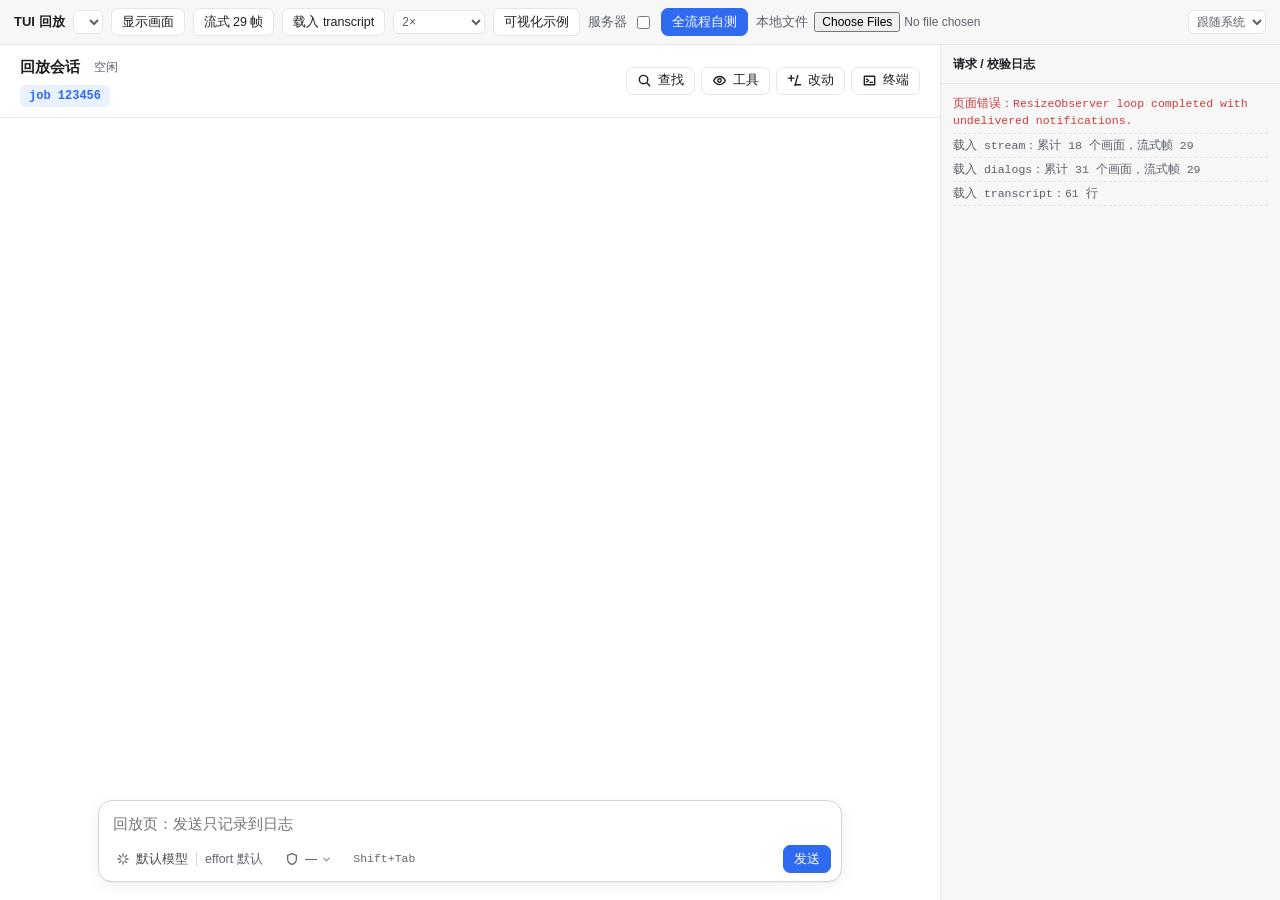
<file: static/dev/fixture.html>
<!doctype html>
<html lang="zh-CN">
<head>
  <meta charset="utf-8">
  <meta name="viewport" content="width=device-width, initial-scale=1">
  <meta name="color-scheme" content="light dark">
  <meta http-equiv="Content-Security-Policy" content="default-src 'self'; img-src 'self' data: blob:; style-src 'self'; script-src 'self'; connect-src 'self'; frame-src 'self' http://127.0.0.1:* http://localhost:*; object-src 'none'; base-uri 'none'">
  <title>TUI 回放自测 · CC Remote Chat</title>
  <link rel="icon" href="data:,">
  <script src="/static/theme.js"></script>
  <link rel="stylesheet" href="/static/style.css">
  <link rel="stylesheet" href="/static/dev/fixture.css">
</head>
<body>
  <div class="fx">
    <div class="fx-bar">
      <strong>TUI 回放</strong>
      <select id="fx-scene" class="mini-select" title="单个屏幕画面"></select>
      <button id="fx-show" class="btn small" type="button">显示画面</button>
      <button id="fx-stream" class="btn small" type="button">流式 29 帧</button>
      <button id="fx-transcript" class="btn small" type="button">载入 transcript</button>
      <select id="fx-speed" class="mini-select" title="流式回放速度">
        <option value="1">1×（实时）</option><option value="2" selected>2×</option><option value="4">4×</option>
      </select>
      <button id="fx-viz" class="btn small" type="button" title="可视化示例：引用图片、灯箱、文件 chip、本轮改动、网页预览（桩数据）">可视化示例</button>
      <label class="check" title="按服务器会话显示（只有改动卡片与 diff；文件 chip 点了预览服务器文件）">服务器 <input id="fx-viz-remote" name="fx-viz-remote" type="checkbox"></label>
      <button id="fx-auto" class="btn small primary" type="button">全流程自测</button>
      <label class="check" title="/fixtures 不可用时：选择本地 fixtures 目录里的文件（可多选）">本地文件 <input id="fx-file" name="fx-file" type="file" multiple accept=".ndjson,.jsonl"></label>
      <span class="spacer"></span>
      <span id="fx-result" class="muted"></span>
      <select id="fx-theme" class="mini-select" title="主题">
        <option value="">跟随系统</option><option value="light">浅色</option><option value="dark">深色</option>
      </select>
    </div>
    <div class="fx-main">
      <div class="main">
        <header id="fx-header" class="chat-header"></header>
        <div id="fx-host" class="chat-host"></div>
        <section id="fx-term" class="term-panel" hidden aria-label="终端面板"></section>
        <footer class="composer">
          <div class="composer-inner">
            <div id="fx-banner" class="composer-banner" hidden></div>
            <div class="composer-box">
              <textarea id="fx-input" name="message" aria-label="消息" rows="1" placeholder="回放页：发送只记录到日志"></textarea>
              <div class="composer-bar">
                <div id="fx-ctl" class="composer-ctl"></div>
                <span class="spacer"></span>
                <span id="fx-stats" class="composer-stats"></span>
                <button id="fx-stop" class="btn danger-ghost small stop-btn" type="button" hidden><span class="stop-text">中断（Esc）</span></button>
                <button id="fx-send" class="btn small primary" type="button">发送</button>
              </div>
            </div>
          </div>
        </footer>
      </div>
      <aside class="fx-log">
        <div class="fx-log-head">请求 / 校验日志 <span id="fx-progress" class="muted"></span></div>
        <div id="fx-log"></div>
      </aside>
    </div>
  </div>
  <script type="module" src="/static/dev/fixture.js"></script>
</body>
</html>
</file>
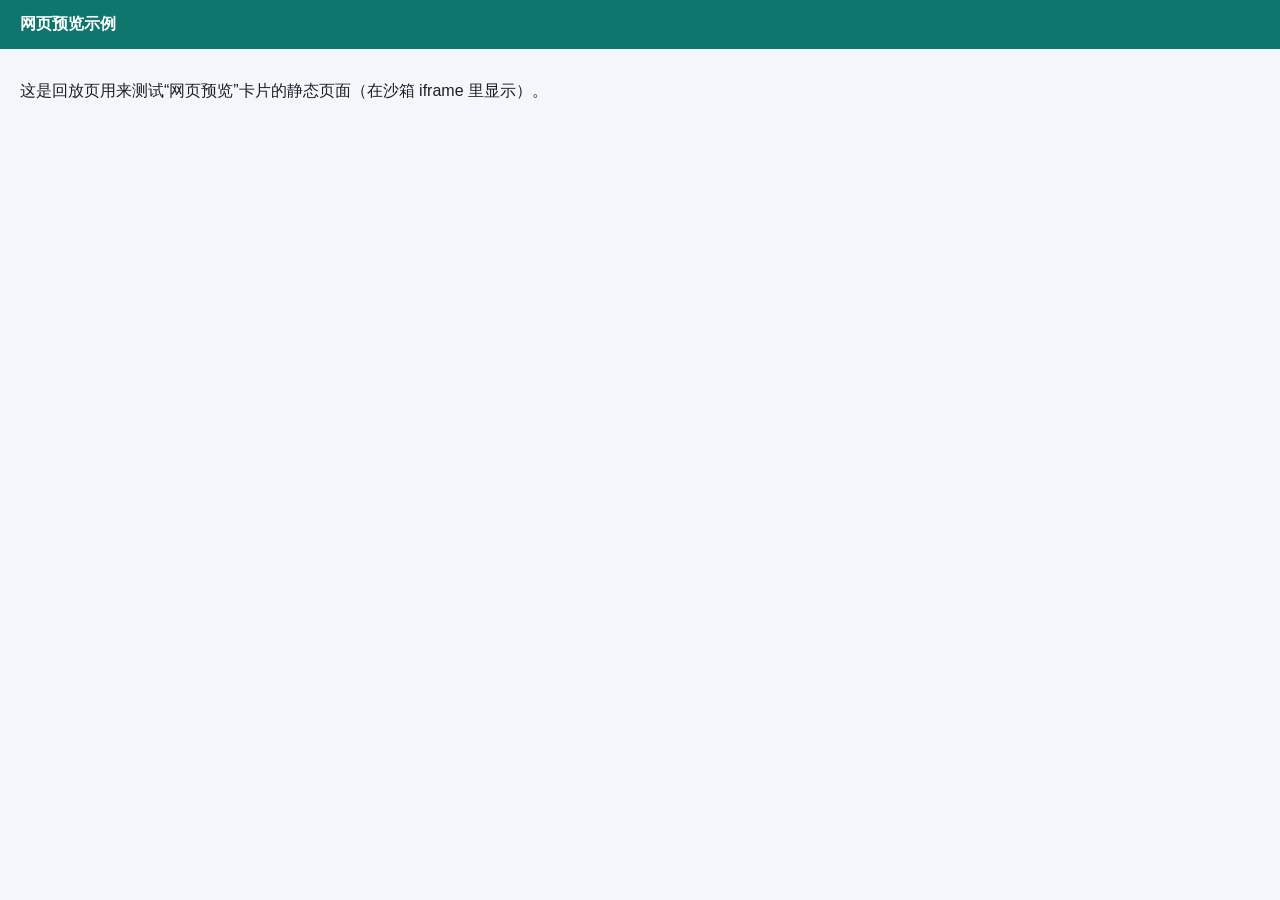
<file: static/dev/viz_demo.html>
<!doctype html>
<html lang="zh-CN">
<head><meta charset="utf-8"><title>回放页：网页预览示例</title><link rel="stylesheet" href="/static/dev/viz_demo.css"></head>
<body><header>网页预览示例</header><main><p id="viz-demo-text">这是回放页用来测试“网页预览”卡片的静态页面（在沙箱 iframe 里显示）。</p></main></body>
</html>
</file>
<file: static/style.css>
/* CC Remote Chat — Orca 风格聊天界面
 *
 * ======================== 主题 / 颜色变量（集中定义） ========================
 * 所有颜色只在下面两个块里定义；组件样式一律写 var(--…)，不要再写死 #hex / rgb() / white。
 *   :root                     浅色（默认取值）
 *   :root[data-theme="dark"]  深色覆盖（新增变量时这里也要补深色取值）
 * <html data-theme> 由 /static/theme.js 在首帧前写好，永远是解析后的 light | dark；
 * 偏好（跟随系统 / 浅色 / 深色）存 localStorage「ccr.theme」，记在 <html data-theme-pref>；
 * “跟随系统”由 JS 监听 prefers-color-scheme 实时改写 data-theme，所以 CSS 只认 data-theme。
 *
 * 表面（浅色由白到灰；深色由暗到亮 = 越“抬升”越亮，深灰不用纯黑）
 *   --bg           主内容区（消息列表、会话头部、输入区底）
 *   --bg-side      侧栏、终端抽屉
 *   --bg-elev      抬升面：卡片、工具卡、输入框、按钮、弹窗、popover、toast
 *   --bg-subtle    轻底：chip、表头、行内代码、提示条、草稿卡
 *   --bg-hover     悬停          --bg-active   选中（当前会话、激活 tab）
 *   --bg-user      用户气泡      --bg-code     代码块、工具详情、终端屏幕
 * 线条   --border（常规分隔/描边）、--border-strong（输入框、虚线、强调描边）
 * 文字   --text（正文）、--text-2（次要）、--text-3（弱化说明；深色下对各表面 ≥ 4.5:1）
 * 强调   --accent（链接/强调文字/描边/圆点）、--accent-soft（强调浅底）、
 *        --accent-bg + --accent-fg（实心主按钮/发送键的底色 + 其上文字）、--accent-2（品牌渐变第二色）
 * 状态   --ok / --warn / --err（文字、图标、状态点）；--ok-soft / --warn-soft / --err-soft（浅底）；
 *        --danger-bg + --danger-fg（实心危险按钮）
 * 侧栏行 --unread-bg / --unread-bg-hover / --unread-bg-active（「新回复」整行浅红：普通 / 悬停 / 选中）、
 *        --attn-bg / --attn-bg-hover / --attn-bg-active（等待审批 / 信任目录整行浅黄）
 * diff   --diff-add / --diff-del（增/删行底色）、--diff-add-fg / --diff-del-fg（+ / - 号颜色）
 * 其它   --selection-bg（文字选中）、--focus（键盘焦点描边色）、--focus-ring（输入框聚焦光晕，box-shadow 值）、
 *        --scrollbar-thumb（滚动条滑块）、--backdrop（模态遮罩）、--scrim / --on-scrim（压在图片上的小按钮）、
 *        --shadow / --shadow-lg（阴影）、--term-bg / --term-fg（终端屏幕原文）
 * 小格子 --pmap-strip / --pmap-strip-hot / --pmap-strip-inview（时间线左侧 prompt 小格子：平时 / 悬停那一格 / 屏幕里可见的轮次）、
 *        --pmap-card-bg / --pmap-card-border（悬停预览卡）
 * API    --api-chip-bg / --api-chip-fg / --api-chip-border（会话头 API chip）、
 *        --api-tag-bg / --api-tag-fg / --api-tag-default-fg（会话/历史列表里的 API 小标签）
 * 别名（与左侧同值，任选其一）：--fg = --text、--fg-muted = --text-2、--fg-subtle = --text-3、
 *        --code-bg = --bg-code、--diff-add-bg = --diff-add、--diff-del-bg = --diff-del
 * ============================================================================ */

:root {
  --ctx-free: #eceef1;     /* /context 卡片用量条：空闲 / 自动压缩预留（斜纹） */
  --ctx-buf: #9aa0a8;
  --bg: #ffffff;
  --bg-side: #f7f7f8;
  --bg-elev: #ffffff;
  --bg-subtle: #f3f4f6;
  --bg-hover: #eceef1;
  --bg-active: #e6e8ec;
  --bg-user: #f1f2f4;
  --bg-code: #f6f7f9;
  --border: #e4e6ea;
  --border-strong: #d3d6dc;
  --text: #1d1f23;
  --text-2: #5b616b;
  --text-3: #636973;   /* 弱化文字：对白底 5.5:1、对 --bg-subtle/--bg-active ≥ 4.5:1（原 #8d939c 只有约 3.1:1） */
  --accent: #2f6bf0;
  --accent-soft: rgba(47, 107, 240, .10);
  --accent-bg: #2f6bf0;
  --accent-fg: #ffffff;
  --accent-2: #8a5cf6;
  --ok: #1f9d55;
  --warn: #c27c0e;
  --err: #d23b3b;
  --ok-soft: rgba(31, 157, 85, .10);
  --warn-soft: rgba(194, 124, 14, .10);
  --err-soft: rgba(210, 59, 59, .09);
  --unread-bg: rgba(210, 59, 59, .08);
  --unread-bg-hover: rgba(210, 59, 59, .13);
  --unread-bg-active: rgba(210, 59, 59, .15);
  --attn-bg: rgba(194, 124, 14, .10);
  --attn-bg-hover: rgba(194, 124, 14, .16);
  --attn-bg-active: rgba(194, 124, 14, .18);
  --danger-bg: #d23b3b;
  --danger-fg: #ffffff;
  --diff-add: rgba(31, 157, 85, .13);
  --diff-del: rgba(210, 59, 59, .12);
  --diff-add-fg: #1a8a4a;
  --diff-del-fg: #c43535;
  --selection-bg: rgba(47, 107, 240, .20);
  --focus: #2f6bf0;
  --scrollbar-thumb: #c9cdd3;
  --backdrop: rgba(10, 12, 16, .42);
  --scrim: rgba(0, 0, 0, .6);
  --on-scrim: #ffffff;
  --shadow: 0 1px 2px rgba(16, 24, 40, .05), 0 4px 16px rgba(16, 24, 40, .06);
  --shadow-lg: 0 10px 40px rgba(16, 24, 40, .18);
  /* API key：会话头 chip（--api-chip-*）、会话/历史列表小标签（--api-tag-*；默认 key 用 --api-tag-default-fg） */
  --api-chip-bg: rgba(138, 92, 246, .09);
  --api-chip-fg: #6a43cf;
  --api-chip-border: rgba(138, 92, 246, .28);
  --api-tag-bg: rgba(138, 92, 246, .10);
  --api-tag-fg: #6a43cf;
  --api-tag-default-fg: #636973;
  /* 时间线左侧 prompt 小格子（minimap.js）：横条三档 + 预览卡（半透明 + 背景模糊） */
  --pmap-strip: rgba(99, 105, 115, .28);
  --pmap-strip-hot: rgba(99, 105, 115, .62);
  --pmap-strip-inview: rgba(29, 31, 35, .62);
  --pmap-card-bg: rgba(255, 255, 255, .9);
  --pmap-card-border: rgba(16, 24, 40, .10);
  /* 派生 / 别名（引用上面的变量，深色块无需重复） */
  --focus-ring: 0 0 0 3px var(--accent-soft);
  --term-bg: var(--bg-code);
  --term-fg: var(--text);
  --fg: var(--text);
  --fg-muted: var(--text-2);
  --fg-subtle: var(--text-3);
  --code-bg: var(--bg-code);
  --diff-add-bg: var(--diff-add);
  --diff-del-bg: var(--diff-del);
  /* 非颜色 */
  --radius: 10px;
  --radius-sm: 7px;
  --font: -apple-system, BlinkMacSystemFont, "SF Pro Text", "PingFang SC", "Hiragino Sans GB", "Microsoft YaHei", "Noto Sans CJK SC", "Helvetica Neue", Arial, sans-serif;
  --mono: ui-monospace, "SF Mono", SFMono-Regular, Menlo, Monaco, Consolas, "Liberation Mono", monospace;
  --side-w: 288px;
  --col-w: 800px;
  color-scheme: light;
}

/* 深色：深灰分层（#17–#38），正文浅灰白 ≈ 11.5:1 不刺眼；强调/状态色降饱和，均对 --bg/--bg-elev ≥ 4.5:1（WCAG AA） */
:root[data-theme="dark"] {
  --ctx-free: #34363b;
  --ctx-buf: #6c717a;
  --bg: #1e1f22;
  --bg-side: #1a1b1e;
  --bg-elev: #26282c;
  --bg-subtle: #2b2d31;
  --bg-hover: #313338;
  --bg-active: #383a40;
  --bg-user: #2b2d31;
  --bg-code: #17181a;
  --border: #35373c;
  --border-strong: #45484e;
  --text: #d6d8dc;
  --text-2: #a5a9b0;
  --text-3: #90959d;
  --accent: #8aaae0;
  --accent-soft: rgba(138, 170, 224, .14);
  --accent-bg: #3d66b8;
  --accent-fg: #f3f5fa;
  --accent-2: #9a85e0;
  --ok: #6cbf91;
  --warn: #d9a95a;
  --err: #e58c8c;
  --ok-soft: rgba(108, 191, 145, .13);
  --warn-soft: rgba(217, 169, 90, .13);
  --err-soft: rgba(229, 140, 140, .12);
  --unread-bg: rgba(229, 140, 140, .10);
  --unread-bg-hover: rgba(229, 140, 140, .16);
  --unread-bg-active: rgba(229, 140, 140, .20);
  --attn-bg: rgba(217, 169, 90, .10);
  --attn-bg-hover: rgba(217, 169, 90, .16);
  --attn-bg-active: rgba(217, 169, 90, .20);
  --danger-bg: #a84a4a;
  --danger-fg: #f3f5fa;
  --diff-add: rgba(108, 191, 145, .16);
  --diff-del: rgba(229, 140, 140, .15);
  --diff-add-fg: #6cbf91;
  --diff-del-fg: #e58c8c;
  --selection-bg: rgba(138, 170, 224, .30);
  --focus: #8aaae0;
  --scrollbar-thumb: #4a4d54;
  --backdrop: rgba(0, 0, 0, .55);
  --scrim: rgba(0, 0, 0, .6);
  --on-scrim: #ffffff;
  --shadow: 0 1px 2px rgba(0, 0, 0, .3), 0 4px 16px rgba(0, 0, 0, .25);
  --shadow-lg: 0 10px 40px rgba(0, 0, 0, .5);
  --api-chip-bg: rgba(154, 133, 224, .14);
  --api-chip-fg: #b8a7ee;
  --api-chip-border: rgba(154, 133, 224, .32);
  --api-tag-bg: rgba(154, 133, 224, .16);
  --api-tag-fg: #b8a7ee;
  --api-tag-default-fg: #9ba0a8;
  --pmap-strip: rgba(165, 169, 176, .26);
  --pmap-strip-hot: rgba(165, 169, 176, .62);
  --pmap-strip-inview: rgba(222, 224, 228, .72);
  --pmap-card-bg: rgba(38, 40, 44, .9);
  --pmap-card-border: rgba(255, 255, 255, .09);
  color-scheme: dark;
}

/* 主题相关的全局件 */
:root { scrollbar-color: var(--scrollbar-thumb) transparent; }
textarea { scrollbar-color: auto; } /* 输入框用原生滚动条（随 color-scheme 变暗）：单行时放不下就不画，避免出现孤立滑块 */
::selection { background: var(--selection-bg); }
:where(button, a, summary, select, [tabindex]):focus-visible { outline: 2px solid var(--focus); outline-offset: 1px; }
/* 悬停/选中行的底色更亮：行内弱化文字提一级，保证对比度（深色下 --text-3 对 --bg-hover / --bg-active / 强调浅底 < 4.5:1） */
.sess:hover .sess-sub, .sess:focus-visible .sess-sub, .sess.active .sess-sub, .job-row-btn:hover .job-meta,
.dlg-opt:hover:not(:disabled) .dlg-opt-desc, .model-row:hover .model-desc, .model-row.on .model-desc,
.ask-opt:hover .ask-desc, .ask-opt:has(input:checked) .ask-desc { color: var(--text-2); }
/* 切换主题的那一帧关掉过渡，避免各元素以不同速度变色（theme.js 加/去该 class） */
.theme-switching *, .theme-switching *::before, .theme-switching *::after { transition: none !important; }
/* 主题切换按钮（侧栏品牌行右侧） */
.icon-btn.theme-btn { width: 26px; height: 26px; margin: -4px -6px -4px auto; }
.icon-btn.colorful-btn { margin-right: 2px; }
.colorful-btn + .theme-btn { margin-left: 0; }
:root[data-colorful="on"] .colorful-btn { color: var(--c-claude); }
.theme-btn .ic { width: 15px; height: 15px; }

* { box-sizing: border-box; }
html, body { height: 100%; margin: 0; }
body {
  font-family: var(--font); font-size: 14px; line-height: 1.5; color: var(--text); background: var(--bg);
  -webkit-font-smoothing: antialiased; text-rendering: optimizeLegibility;
}
[hidden] { display: none !important; }
button, input, select, textarea { font: inherit; color: inherit; }
button { cursor: pointer; }
button:disabled { cursor: default; opacity: .55; }
.mono { font-family: var(--mono); font-size: .92em; }
.muted { color: var(--text-3); }
.small-text { font-size: 12px; }
.spacer { flex: 1 1 auto; }
.pad { padding: 10px 12px; }
.row { display: flex; gap: 8px; align-items: center; }
.row > .input { flex: 1 1 auto; min-width: 0; }

/* 图标 */
.ic { width: 15px; height: 15px; flex: none; fill: none; stroke: currentColor; stroke-width: 1.5; stroke-linecap: round; stroke-linejoin: round; vertical-align: -2px; }
.st-ok { color: var(--ok); } .st-err { color: var(--err); } .st-warn { color: var(--warn); } .st-muted { color: var(--text-3); }
.spin { display: inline-block; width: 12px; height: 12px; border-radius: 50%; border: 1.6px solid var(--border-strong); border-top-color: var(--accent); animation: spin .8s linear infinite; flex: none; vertical-align: -1px; }
@keyframes spin { to { transform: rotate(360deg); } }
.pulse { animation: pulse 1.4s ease-in-out infinite; }
@keyframes pulse { 50% { opacity: .35; } }

/* 按钮与输入 */
.btn {
  display: inline-flex; align-items: center; gap: 6px; height: 32px; padding: 0 12px; border-radius: var(--radius-sm);
  border: 1px solid var(--border); background: var(--bg-elev); color: var(--text); font-size: 13px; white-space: nowrap;
  transition: background .12s, border-color .12s;
}
.btn:hover:not(:disabled) { background: var(--bg-hover); }
.btn.primary { background: var(--accent-bg); border-color: var(--accent-bg); color: var(--accent-fg); }
.btn.primary:hover:not(:disabled) { filter: brightness(1.06); background: var(--accent-bg); }
.btn.danger { background: var(--danger-bg); border-color: var(--danger-bg); color: var(--danger-fg); }
.btn.ghost { background: transparent; }
.btn.danger-ghost { background: transparent; color: var(--err); border-color: color-mix(in srgb, var(--err) 35%, var(--border)); }
.btn.danger-ghost:hover:not(:disabled) { background: var(--err-soft); }
.btn.small { height: 28px; padding: 0 10px; font-size: 12.5px; }
.btn.block { width: 100%; justify-content: center; }
.icon-btn { display: inline-flex; align-items: center; justify-content: center; width: 30px; height: 30px; border-radius: var(--radius-sm); border: 0; background: transparent; color: var(--text-2); }
.icon-btn:hover { background: var(--bg-hover); color: var(--text); }
.link-btn { border: 0; background: none; color: var(--accent); padding: 4px 0; font-size: 12.5px; }
.input {
  height: 34px; padding: 0 10px; border: 1px solid var(--border); border-radius: var(--radius-sm); background: var(--bg-elev);
  outline: none; transition: border-color .12s, box-shadow .12s; min-width: 0;
}
select.input { padding-right: 6px; }
.input:focus { border-color: var(--accent); box-shadow: var(--focus-ring); }
.field { display: flex; flex-direction: column; gap: 6px; }
.field-label { font-size: 12px; font-weight: 600; color: var(--text-2); letter-spacing: .02em; }
.field-hint { font-size: 11.5px; color: var(--text-3); min-height: 16px; }
.field-hint.ok { color: var(--ok); } .field-hint.err, .field-err { color: var(--err); font-size: 12.5px; }
.field-err:empty { display: none; }
.check { display: inline-flex; align-items: center; gap: 6px; font-size: 12.5px; color: var(--text-2); cursor: pointer; }
.chip {
  display: inline-flex; align-items: center; gap: 5px; height: 22px; padding: 0 8px; border-radius: 6px; font-size: 12px;
  background: var(--bg-subtle); color: var(--text-2); border: 1px solid transparent; max-width: 100%; overflow: hidden; text-overflow: ellipsis; white-space: nowrap;
}
.chip.err { color: var(--err); background: var(--err-soft); }
.chip.warn { color: var(--warn); background: var(--warn-soft); }
.chip.compact { height: 18px; padding: 0 6px; font-size: 11px; }
.chip small { font-size: 10.5px; margin-left: 4px; }
button.chip:hover { border-color: var(--border-strong); color: var(--text); }
.badge { display: inline-flex; height: 20px; align-items: center; padding: 0 7px; border-radius: 5px; font-size: 11.5px; font-weight: 600; background: var(--accent-soft); color: var(--accent); }

/* 布局 */
.app { display: flex; height: 100vh; height: 100dvh; overflow: hidden; }
.sidebar { width: var(--side-w); flex: none; display: flex; flex-direction: column; background: var(--bg-side); border-right: 1px solid var(--border); min-height: 0; }
.main { flex: 1 1 auto; display: flex; flex-direction: column; min-width: 0; min-height: 0; position: relative; background: var(--bg); }

/* 侧栏 */
.side-top { padding: 16px 14px 12px; display: flex; flex-direction: column; gap: 12px; }
.brand { display: flex; align-items: center; gap: 8px; font-weight: 650; font-size: 14.5px; letter-spacing: .01em; }
.brand-dot { width: 10px; height: 10px; border-radius: 3px; background: linear-gradient(135deg, var(--accent), var(--accent-2)); }
.brand { flex-wrap: wrap; row-gap: 0; white-space: nowrap; }
.host-label { font-weight: 400; font-size: 11.5px; flex-basis: 100%; padding-left: 18px; overflow: hidden; text-overflow: ellipsis; }
.job-field { display: flex; flex-direction: column; gap: 6px; padding: 10px; border: 1px solid var(--border); border-radius: var(--radius); background: var(--bg-elev); }
.job-input { font-size: 15px; font-weight: 600; height: 36px; letter-spacing: .02em; }
.tabs { display: flex; gap: 4px; padding: 0 14px 8px; }
.tab { flex: 1; height: 30px; border: 0; border-radius: var(--radius-sm); background: transparent; color: var(--text-2); font-size: 13px; }
.tab:hover { background: var(--bg-hover); }
.tab.active { background: var(--bg-active); color: var(--text); font-weight: 600; }
.side-list { flex: 1 1 auto; overflow-y: auto; padding: 2px 8px 10px; min-height: 0; }
.side-empty { padding: 24px 12px; color: var(--text-3); font-size: 13px; text-align: center; }
.side-empty.err { color: var(--err); }
.sess { display: flex; align-items: flex-start; gap: 10px; padding: 9px 10px; border-radius: var(--radius-sm); cursor: pointer; position: relative; outline: none; }
.sess:hover, .sess:focus-visible { background: var(--bg-hover); }
.sess.active { background: var(--bg-active); }
/* 新回复（完成但未看）：整行浅红 + 标题加粗；等待审批 / 信任目录：整行浅黄（实时状态）。
   选中行不被选中灰底盖掉：换更深一档的同色底 + 左侧 3px 色条（开着的会话完成时也要一眼看出来）。
   浅色底上 --text-3 对比度不足 4.5:1（选中档约 4.3），这两种行的第二行文字改用 --text-2 */
.sess.unread { background: var(--unread-bg); }
.sess.unread:hover, .sess.unread:focus-visible { background: var(--unread-bg-hover); }
.sess.unread.active { background: var(--unread-bg-active); box-shadow: inset 3px 0 0 var(--err); }
.sess.unread .sess-title { font-weight: 700; }
.sess.attn { background: var(--attn-bg); }
.sess.attn:hover, .sess.attn:focus-visible { background: var(--attn-bg-hover); }
.sess.attn.active { background: var(--attn-bg-active); box-shadow: inset 3px 0 0 var(--warn); }
.sess.unread .sess-sub, .sess.attn .sess-sub { color: var(--text-2); }
.sess-main { flex: 1; min-width: 0; }
.sess-title { font-size: 13.5px; font-weight: 550; white-space: nowrap; overflow: hidden; text-overflow: ellipsis; }
.sess-sub { display: flex; flex-wrap: wrap; gap: 4px 8px; font-size: 11.5px; color: var(--text-3); margin-top: 2px; }
.sess-sub .mono { font-size: 11px; }
.sess .row-act { position: absolute; right: 6px; top: 6px; opacity: 0; width: 26px; height: 26px; }
.sess:hover .row-act { opacity: 1; }
.sess .row-act-2 { right: 34px; }
.sess:hover .sess-title, .sess:focus-visible .sess-title { padding-right: 56px; }   /* 悬停时给两个按钮让位 */
/* 手动排序：拖动中的条目变淡，插入位置画一条强调色细线 */
.sess.dragging { opacity: .45; }
.sess.drop-before::before, .sess.drop-after::after { content: ''; position: absolute; left: 8px; right: 8px; height: 2px; border-radius: 1px; background: var(--accent); pointer-events: none; }
.sess.drop-before::before { top: -1px; }
.sess.drop-after::after { bottom: -1px; }
.popover.sess-menu { width: 168px; padding: 4px; }
.sess-menu .menu-item { display: flex; align-items: center; gap: 8px; width: 100%; text-align: left; border: 0; background: transparent; padding: 7px 8px;
  border-radius: var(--radius-sm); color: var(--text); font: inherit; font-size: 13px; cursor: pointer; }
.sess-menu .menu-item:hover, .sess-menu .menu-item:focus-visible { background: var(--bg-hover); outline: none; }
.sess-menu .menu-item svg { color: var(--text-3); }

/* ---------- 侧栏：项目与聊天（SPEC §15.2，static/projects.js；标题行参考 T3 Code 的 SidebarProjectFolderHeader） ----------
   分区标题（项目 / 聊天）：小号弱化文字 + 「+」。项目标题行 28px：chevron、文件夹名（加粗、省略号）、本机 / 服务器、会话数、状态点；
   「+」悬停 / 聚焦时出现（触屏常显）。折叠时把组内最要紧的状态画在标题行上（浅黄 = 待处理、浅红 = 新回复，同会话行的变量）；
   当前会话在折叠的项目里 → 标题行是选中底色。组内会话行缩进、上下内边距小一点（:where 不加权重，手机端 mobile.css 的触屏尺寸照常生效） */
.sess-menu .menu-label { min-width: 0; overflow: hidden; text-overflow: ellipsis; white-space: nowrap; }
.popover.sess-menu { width: auto; min-width: 168px; max-width: 260px; }
.side-sec { display: flex; align-items: center; gap: 6px; height: 26px; margin-top: 8px; padding: 0 2px 0 8px; font-size: 11.5px; font-weight: 600; color: var(--text-3); letter-spacing: .03em; border-radius: var(--radius-sm); }
.side-list > .side-sec:first-child { margin-top: 0; }
.side-sec-t { min-width: 0; overflow: hidden; text-overflow: ellipsis; white-space: nowrap; }
.side-sec-n { font-weight: 500; font-variant-numeric: tabular-nums; }
.side-sec-add { width: 22px; height: 22px; margin-left: auto; color: var(--text-3); }
.side-sec-add .ic { width: 13px; height: 13px; }
.side-hint { padding: 2px 8px 8px; font-size: 12px; color: var(--text-3); }
.proj { position: relative; margin-top: 2px; border-radius: var(--radius-sm); }
.proj-hd { position: relative; display: flex; align-items: center; border-radius: var(--radius-sm); }
.proj-hd:hover { background: var(--bg-hover); }
.proj-toggle { flex: 1 1 auto; min-width: 0; display: flex; align-items: center; gap: 6px; height: 28px; padding: 0 8px 0 4px; border: 0; border-radius: var(--radius-sm);
  background: transparent; color: var(--text); font: inherit; font-size: 12.5px; text-align: left; cursor: pointer; }
.proj-toggle:focus-visible { outline-offset: -2px; }
.proj-chev { width: 12px; height: 12px; flex: none; color: var(--text-3); transition: transform .15s ease; }
.proj-toggle[aria-expanded="false"] .proj-chev { transform: rotate(-90deg); }
.proj-name { flex: 0 1 auto; min-width: 0; overflow: hidden; text-overflow: ellipsis; white-space: nowrap; font-weight: 650; }
.proj-hd .loc-tag { flex: none; font-size: 10.5px; }
.proj-hd .loc-tag .ic { width: 11px; height: 11px; }
.loc-tag.srv { color: var(--accent); }
.proj-count { flex: none; margin-left: auto; font-size: 11px; color: var(--text-3); font-variant-numeric: tabular-nums; }
.proj-hd .proj-dot { margin: 0 1px; }   /* .dot 默认 margin-top: 6px 是给两行会话行对齐用的 */
.proj-add { position: absolute; right: 3px; top: 3px; width: 22px; height: 22px; opacity: 0; color: var(--text-2); }
.proj-add .ic { width: 13px; height: 13px; }
.proj-hd:hover .proj-add, .proj-hd:focus-within .proj-add { opacity: 1; }
.proj-hd:hover .proj-toggle, .proj-hd:focus-within .proj-toggle { padding-right: 30px; }
.proj-hd.attn { background: var(--attn-bg); }
.proj-hd.attn:hover { background: var(--attn-bg-hover); }
.proj-hd.unread { background: var(--unread-bg); }
.proj-hd.unread:hover { background: var(--unread-bg-hover); }
.proj-hd.unread .proj-name { font-weight: 750; }
.proj-hd.active { background: var(--bg-active); }
.proj-hd.attn.active { background: var(--attn-bg-active); box-shadow: inset 3px 0 0 var(--warn); }
.proj-hd.unread.active { background: var(--unread-bg-active); box-shadow: inset 3px 0 0 var(--err); }
.proj-hd:hover .proj-count, .proj-hd.attn .proj-count, .proj-hd.unread .proj-count, .proj-hd.active .proj-count { color: var(--text-2); }
/* 浅黄 / 浅红 / 选中底上绿色、蓝色的位置标签对比度不够（浅色下 2.6–2.9）：改用次要文字色，图标仍区分本机 / 服务器 */
.proj-hd.attn .loc-tag, .proj-hd.unread .loc-tag, .proj-hd.active .loc-tag { color: var(--text-2); }
.proj-body { padding-bottom: 2px; }
:where(.proj-body) .sess { padding: 7px 8px 7px 14px; }
.chat-body { padding-bottom: 2px; }
/* 拖动：项目整组变淡、插入线画在整组的上 / 下边；拖到别的组（或拖项目到聊天区）= 虚线框 +「不能放这里」 */
.proj.dragging { opacity: .45; }
.proj.drop-before::before, .proj.drop-after::after { content: ''; position: absolute; left: 4px; right: 4px; height: 2px; border-radius: 1px; background: var(--accent); pointer-events: none; z-index: 1; }
.proj.drop-before::before { top: -2px; }
.proj.drop-after::after { bottom: -1px; }
.deny-tip { display: none; flex: none; margin-left: auto; font-size: 11px; font-weight: 600; color: var(--err); white-space: nowrap; }
.drop-deny { outline: 1px dashed var(--err); outline-offset: -1px; border-radius: var(--radius-sm); }
.drop-deny > .proj-hd .deny-tip, .drop-deny > .side-sec .deny-tip { display: inline; }
.drop-deny > .proj-hd .proj-count, .drop-deny > .proj-hd .loc-tag, .drop-deny > .proj-hd .proj-dot, .drop-deny > .side-sec .side-sec-n { display: none; }
@media (pointer: coarse) {
  .proj-add { opacity: 1; top: 5px; width: 28px; height: 28px; }
  .proj-toggle { height: 38px; padding-right: 36px; }
  .proj-hd:hover .proj-toggle, .proj-hd:focus-within .proj-toggle { padding-right: 36px; }
  .side-sec { height: 32px; }
  .side-sec-add { width: 30px; height: 30px; }
}
@media (prefers-reduced-motion: reduce) { .proj-chev { transition: none; } }
.hist-ic { margin-top: 3px; color: var(--text-3); }
.history-tools { display: flex; gap: 6px; padding: 0 2px 8px; }
.history-tools .input { flex: 1; height: 30px; font-size: 12.5px; }
.side-foot { display: flex; align-items: center; gap: 7px; padding: 9px 16px; border-top: 1px solid var(--border); font-size: 12px; color: var(--text-3); }
.conn-dot { width: 7px; height: 7px; border-radius: 50%; background: var(--text-3); }
.side-foot[data-state="open"] .conn-dot { background: var(--ok); }
.side-foot[data-state="connecting"] .conn-dot, .side-foot[data-state="error"] .conn-dot { background: var(--warn); animation: pulse 1.2s infinite; }
.side-foot[data-state="auth"] .conn-dot { background: var(--err); }
.side-foot[data-state="auth"] { color: var(--err); }

/* 状态点 */
.dot { width: 8px; height: 8px; border-radius: 50%; flex: none; margin-top: 6px; background: var(--text-3); }
.dot.st-ready { background: var(--ok); }
.dot.st-busy { background: var(--accent); animation: pulse 1.2s infinite; }
.dot.st-starting { background: var(--warn); animation: pulse 1.2s infinite; }
.dot.st-pending { background: var(--warn); box-shadow: 0 0 0 3px var(--warn-soft); }
.dot.st-exited { background: var(--text-3); opacity: .6; }
.dot.st-error { background: var(--err); }
.dot.st-unread { background: var(--err); box-shadow: 0 0 0 3px var(--err-soft); }   /* 实心 + 光圈、不闪（与「错误」的无光圈红点区分） */
.st-label { font-weight: 500; }
.st-label.st-busy { color: var(--accent); } .st-label.st-pending { color: var(--warn); } .st-label.st-error { color: var(--err); }
.st-label.st-ready { color: var(--ok); } .st-label.st-starting { color: var(--warn); }
.st-label.st-unread { color: var(--err); font-weight: 600; }

/* 会话头部 */
.chat-header { display: flex; align-items: center; gap: 12px; padding: 10px 20px; border-bottom: 1px solid var(--border); min-height: 62px; background: var(--bg); }
.menu-btn { display: none; }
.hd-main { flex: 1; min-width: 0; display: flex; flex-direction: column; gap: 5px; }
.hd-row { display: flex; align-items: center; gap: 10px; min-width: 0; }
.hd-title { font-size: 15px; font-weight: 650; white-space: nowrap; overflow: hidden; text-overflow: ellipsis; border: 0; background: none; padding: 1px 4px; margin-left: -4px; border-radius: 5px; text-align: left; min-width: 0; }
.hd-title.editable:hover { background: var(--bg-hover); }
.hd-title-input { height: 28px; font-size: 15px; font-weight: 600; width: min(420px, 60vw); }
.hd-sub { display: flex; flex-wrap: wrap; align-items: center; gap: 6px; min-width: 0; }
.hd-actions { display: flex; gap: 6px; flex: none; }
.status-chip { display: inline-flex; align-items: center; gap: 6px; font-size: 12px; color: var(--text-2); }
.status-chip .dot { margin-top: 0; }
.cost { font-size: 12px; font-family: var(--mono); }
.job-badge { color: var(--accent); background: var(--accent-soft); font-weight: 600; }
/* 运行位置：本机（绿色，区别于服务器作业的蓝色 job 徽章）；新建会话的"运行位置"分段按钮；历史面板的 服务器/本机 切换 */
.job-badge.local { color: var(--ok); background: var(--ok-soft); font-family: var(--font); }
.loc-tag { display: inline-flex; align-items: center; gap: 3px; color: var(--ok); font-weight: 600; }
.loc-tag .ic { width: 12px; height: 12px; }
.seg.target-seg { display: flex; flex-wrap: nowrap; }
.target-seg .seg-item { flex: 1 1 0; white-space: nowrap; display: inline-flex; align-items: center; justify-content: center; gap: 6px; padding: 7px 12px;
  font-family: var(--font); font-size: 13px; font-weight: 600; min-width: 0; }
.target-seg .seg-item:disabled { cursor: not-allowed; opacity: .45; }
.target-seg .seg-item:disabled:hover { background: transparent; }
.target-sub { font-weight: 400; font-size: 11.5px; color: var(--text-3); font-family: var(--mono); overflow: hidden; text-overflow: ellipsis; white-space: nowrap; }
.target-seg .seg-item.on .target-sub { color: color-mix(in srgb, var(--accent-fg) 80%, transparent); }
.seg.hist-target { display: flex; flex-wrap: nowrap; margin: 0 2px 8px; }
.hist-target .seg-item { flex: 1 1 0; padding: 4px 10px; font-family: var(--font); font-size: 12px; white-space: nowrap; }
.mini-select { height: 24px; border: 1px solid var(--border); border-radius: 6px; background: var(--bg-elev); font-size: 12px; padding: 0 4px; color: var(--text-2); max-width: 220px; }
.mini-input { height: 26px; border: 1px solid var(--border); border-radius: 6px; background: var(--bg-elev); font-size: 12px; padding: 0 8px; color: var(--text-2); width: 128px; outline: none; }
.mini-input:focus, .mini-select:focus { border-color: var(--accent); }

/* 消息区 */
.chat-host { flex: 1 1 auto; position: relative; min-height: 0; display: flex; flex-direction: column; }
.chat-scroll { flex: 1 1 auto; overflow-y: auto; overflow-x: hidden; min-height: 0; scroll-behavior: auto; position: relative; }
/* 有传统滚动条（接了鼠标）时两侧对称留出槽位：消息列与下方输入框保持同一中线 */
@media (min-width: 821px) { .chat-scroll { scrollbar-gutter: stable both-edges; } }
.chat-col { max-width: var(--col-w); margin: 0 auto; padding: 24px 28px 28px; }
.empty-state { margin: auto; text-align: center; padding: 40px; color: var(--text-3); }
.empty-title { font-size: 22px; font-weight: 650; color: var(--text-2); margin-bottom: 8px; letter-spacing: -.01em; }
.empty-title::before { content: ""; display: block; width: 36px; height: 36px; margin: 0 auto 16px; border-radius: 11px;
  background: linear-gradient(135deg, var(--accent), var(--accent-2)); box-shadow: 0 6px 18px color-mix(in srgb, var(--accent) 28%, transparent); }   /* 与侧栏品牌点同一渐变 */
.empty-sub { max-width: 560px; margin: 0 auto; font-size: 13.5px; line-height: 1.7; text-wrap: balance; }
.more-btn { display: block; margin: 0 auto 16px; border: 1px dashed var(--border-strong); background: transparent; color: var(--text-2); border-radius: 999px; padding: 5px 14px; font-size: 12.5px; }
.more-btn:hover { background: var(--bg-hover); }
.history-loading { text-align: center; color: var(--text-3); font-size: 13px; padding: 10px; }
/* 回到底部：输入框正上方居中的半透明胶囊（参考 T3 Code TimelineOverlays）；负外边距抵消自身高度，出现/消失不改变 scrollHeight */
.jump-btn { position: sticky; bottom: 14px; z-index: 3; display: flex; width: fit-content; margin: -44px auto 14px; align-items: center; gap: 4px; height: 30px; padding: 0 13px 0 10px;
  border-radius: 999px; border: 1px solid var(--border); background: color-mix(in srgb, var(--bg-elev) 84%, transparent);
  -webkit-backdrop-filter: blur(10px) saturate(1.1); backdrop-filter: blur(10px) saturate(1.1); box-shadow: var(--shadow); font-size: 12.5px; color: var(--text-2);
  animation: jump-in .18s ease-out; transition: color .12s, border-color .12s; }
.jump-btn:hover { color: var(--text); border-color: var(--border-strong); }
.jump-btn .ic { width: 14px; height: 14px; }
@keyframes jump-in { from { opacity: 0; transform: translateY(6px); } }
/* 时间线左侧 prompt 小格子（static/minimap.js，参考 T3 Code TimelineMinimap）：#chat-host 里的覆盖层，不占布局。
   层级 4：高于时间线（「最新」按钮 3），低于输入框弹层 20、抽屉 40、侧栏抽屉 50、弹窗 / 灯箱。
   左侧留白 ≥ 48px 时常驻（data-persistent=true）；否则平时隐藏，只在精确指针（鼠标/触控板）悬停时淡入。
   横条只动 transform / opacity；减弱动效时由全局规则关掉过渡 */
.pmap { position: absolute; top: 0; bottom: 0; left: 0; width: 72px; z-index: 4; pointer-events: none; }
.pmap[data-persistent="false"] { display: none; opacity: 0; transition: opacity .15s; }
@media (pointer: fine) { .pmap[data-persistent="false"] { display: block; } }
.pmap[data-persistent="false"]:hover, .pmap[data-persistent="false"]:focus-within { opacity: 1; }
.pmap-rail { position: absolute; top: 50%; left: 12px; transform: translateY(-50%); pointer-events: auto; user-select: none; -webkit-user-select: none; }
.pmap-rail.off, .pmap-rail.pass { pointer-events: none; }
.pmap-hit { position: absolute; top: 0; bottom: 0; left: 0; width: 100%; margin: 0; padding: 0; border: 0; border-radius: 3px; background: transparent; cursor: pointer; }
.pmap-hit::before { content: ""; position: absolute; left: 0; right: 0; top: -4px; bottom: -4px; }   /* 两端那一格也好点 */
.pmap-hit:focus-visible { outline: 2px solid var(--focus); outline-offset: 5px; }
.pmap-strips { position: absolute; inset: 0; pointer-events: none; }
.pmap-strip { position: absolute; left: 0; width: 24px; height: 2px; margin-top: -1px; border-radius: 999px; background: var(--pmap-strip);
  transform-origin: left center; transform: scaleX(.333); transition: transform .15s; }
.pmap-strip::after { content: ""; position: absolute; inset: 0; border-radius: inherit; background: var(--pmap-strip-inview); opacity: 0; transition: opacity .15s; }
.pmap-strip[data-in-view="true"]::after { opacity: 1; }
.pmap-strip[data-d="0"] { transform: scaleX(1); background: var(--pmap-strip-hot); }
.pmap-strip[data-d="1"] { transform: scaleX(.667); }
.pmap-strip[data-d="2"] { transform: scaleX(.417); }
/* 上一轮 / 下一轮：悬停或聚焦小格子时出现；内边距补上与横条之间的空隙，移过去不会闪 */
.pmap-nav { position: absolute; left: 4px; transform: translateX(-50%); display: inline-flex; opacity: 0; transition: opacity .15s; pointer-events: auto; }
.pmap-prev { bottom: 100%; padding-bottom: 6px; }
.pmap-next { top: 100%; padding-top: 6px; }
.pmap-rail:hover .pmap-nav, .pmap-rail:focus-within .pmap-nav { opacity: 1; }
.pmap-rail.nav-off .pmap-nav, .pmap-rail.pass .pmap-nav { pointer-events: none; }
.pmap-nav-btn { display: inline-flex; align-items: center; justify-content: center; width: 20px; height: 20px; padding: 0; border: 0; border-radius: 6px; background: transparent; color: var(--text-2); }
.pmap-nav-btn:hover:not(:disabled) { background: var(--bg-hover); color: var(--text); }
.pmap-nav-btn:disabled { opacity: .35; }
.pmap-nav-btn .ic { width: 14px; height: 14px; vertical-align: 0; }
/* 预览卡：只显示（不接收指针），以悬停那一格为中线；宽度由 minimap.js 按 #chat-host 收窄 */
.pmap-card { position: absolute; left: 32px; width: 320px; transform: translateY(-50%); pointer-events: none; }
.pmap-card-in { display: block; padding: 10px 12px; border-radius: 12px; background: var(--pmap-card-bg); border: 1px solid var(--pmap-card-border); box-shadow: var(--shadow-lg);
  -webkit-backdrop-filter: blur(14px) saturate(1.2); backdrop-filter: blur(14px) saturate(1.2); color: var(--text); text-align: left; font-size: 13px; line-height: 20px; }
.pmap-card-user { display: block; overflow: hidden; text-overflow: ellipsis; white-space: nowrap; font-weight: 600; }
.pmap-card-text { display: -webkit-box; -webkit-box-orient: vertical; -webkit-line-clamp: 3; overflow: hidden; max-height: 60px; margin-top: 4px; color: var(--text-2); overflow-wrap: anywhere; }

.msg-list { display: flex; flex-direction: column; }
.item { margin-top: 14px; min-width: 0; }
.item:first-child { margin-top: 0; }
.item.sub { margin-left: 18px; padding-left: 12px; border-left: 2px solid var(--border); }
.item.historic { opacity: .96; }

/* 用户消息 */
.k-user { display: flex; justify-content: flex-end; align-items: flex-end; margin-top: 24px; }
.k-user .bubble { max-width: 82%; background: var(--bg-user); border-radius: 14px; padding: 9px 14px; font-size: 14.5px; line-height: 1.6; }
.user-text { white-space: pre-wrap; overflow-wrap: anywhere; }
.user-imgs { display: flex; flex-wrap: wrap; gap: 6px; margin-bottom: 6px; justify-content: flex-end; }
.user-imgs img { max-width: 220px; max-height: 160px; border-radius: 8px; border: 1px solid var(--border); object-fit: cover; }
/* 回复进行中发出、被 Claude 在这一轮中途读到的消息（render.js onQueuedPrompt）：气泡顶部一行小标注 */
.user-tag { display: flex; align-items: center; justify-content: flex-end; gap: 4px; margin: -2px 0 3px; font-size: 11.5px; line-height: 1.4; color: var(--text-3); }
.user-tag .ic { width: 12px; height: 12px; flex: none; }

/* 助手 markdown */
.md { font-size: 14.5px; line-height: 1.72; overflow-wrap: anywhere; }
.md > :first-child { margin-top: 0; }
.md > :last-child { margin-bottom: 0; }
.md p { margin: .55em 0; }
.md .md-h { line-height: 1.35; margin: 1.1em 0 .45em; font-weight: 650; }
/* 首尾是标题时也要清掉外边距（.md .md-h 的特异性更高，上面两条压不住，导致回复以标题开头时顶部多出一截空白） */
.md > .md-h:first-child { margin-top: 0; }
.md > .md-h:last-child { margin-bottom: 0; }
.md h1 { font-size: 1.45em; } .md h2 { font-size: 1.25em; } .md h3 { font-size: 1.1em; } .md h4, .md h5, .md h6 { font-size: 1em; }
.md h6 { color: var(--text-2); }
.md hr { border: 0; border-top: 1px solid var(--border); margin: 1.2em 0; }
.md a { color: var(--accent); text-decoration: none; border-bottom: 1px solid color-mix(in srgb, var(--accent) 35%, transparent); }
.md a:hover { border-bottom-color: var(--accent); }
.md-badlink { text-decoration: underline dotted; color: var(--text-2); }
.md blockquote { margin: .7em 0; padding: .1em 0 .1em 14px; border-left: 3px solid var(--border-strong); color: var(--text-2); }
.md-list { margin: .45em 0; padding-left: 1.6em; }
.md-list li { margin: .18em 0; }
.md-list li > p { margin: .15em 0; }
.md-list .md-list { margin: .1em 0; }
/* 列表符号用弱化色、有序编号等宽数字（参考 T3 Code）：正文更突出，符号不抢眼 */
.md-list > li::marker { color: var(--text-3); font-variant-numeric: tabular-nums; }
.md-task { list-style: none; margin-left: -1.3em; }
.md-task > input { margin: 0 7px 0 0; vertical-align: -2px; accent-color: var(--accent); }
.md-task > input + p { display: inline; }   /* 任务项：勾选框与文字同一行（否则段落另起一行） */
.md-inline { font-family: var(--mono); font-size: .86em; padding: .12em .38em; border-radius: 5px; background: var(--bg-subtle); border: 1px solid var(--border); overflow-wrap: anywhere; }
/* 代码块：头部与代码同底、不再画分隔线（参考 T3 Code MarkdownCodeBlock），语言标签小号等宽 */
.md-code { margin: .8em 0; border: 1px solid var(--border); border-radius: var(--radius); background: var(--bg-code); overflow: hidden; }
.md-code-head { display: flex; align-items: center; justify-content: space-between; padding: 5px 6px 0 14px; font-size: 11px; color: var(--text-3); }
.md-lang { font-family: var(--mono); letter-spacing: .02em; }
.md-copy { border: 0; background: transparent; color: var(--text-3); font-size: 11.5px; padding: 3px 8px; border-radius: 5px; transition: background .12s, color .12s; }
.md-copy:hover { background: var(--bg-hover); color: var(--text); }
.md-code pre { margin: 0; padding: 6px 14px 12px; overflow-x: auto; font-family: var(--mono); font-size: 12.8px; line-height: 1.6; tab-size: 4; }
.md-code pre, .md-table-wrap, .tool-pre, .diff { scrollbar-width: thin; }
/* 表格：圆角外框 + 只画行分隔线（不画竖线，参考 T3 Code MarkdownTable），表头浅底；宽表格在框内横向滚动 */
.md-table-wrap { overflow-x: auto; margin: .8em 0; width: fit-content; max-width: 100%; min-width: 50%; border: 1px solid var(--border); border-radius: 8px; }
.md-table { border-collapse: collapse; font-size: 13.5px; width: 100%; }
.md-table th, .md-table td { border: 0; border-bottom: 1px solid var(--border); padding: 7px 14px; vertical-align: top; }
.md-table tbody tr:last-child td { border-bottom: 0; }
.md-table th { background: var(--bg-subtle); font-weight: 600; text-align: left; font-size: 12.5px; color: var(--text); }
.md-table td { line-height: 1.6; }
.k-text.streaming > :last-child::after { content: ""; display: inline-block; width: 7px; height: 1.05em; margin-left: 2px; vertical-align: -2px; background: var(--accent); border-radius: 1px; animation: pulse 1s infinite; }
.k-text.streaming:empty::after { content: ""; display: inline-block; width: 7px; height: 1.05em; background: var(--accent); animation: pulse 1s infinite; }

/* 消息元信息（时间 + 复制，render.js msgMeta；参考 T3 Code），不占布局高度。
   时间一直显示（用户要求，2026-11-28）；复制按钮悬停/键盘聚焦时才出现（用 opacity，位置照占，时间不会跳） */
.msg-meta { display: flex; align-items: center; gap: 2px; font-size: 11.5px; line-height: 1; color: var(--text-3); font-variant-numeric: tabular-nums; white-space: nowrap; }
.mm-time { padding: 0 4px; }
.mm-btn { display: inline-flex; align-items: center; justify-content: center; width: 22px; height: 22px; padding: 0; border: 0; border-radius: 6px; background: transparent; color: var(--text-3);
  opacity: 0; transition: background .12s, color .12s, opacity .15s ease; }
.k-user:hover > .msg-meta .mm-btn, .k-text:hover > .msg-meta .mm-btn, .msg-meta:focus-within .mm-btn { opacity: 1; }
@media (hover: none) { .mm-btn { opacity: 1; } }
.mm-btn:hover { background: var(--bg-hover); color: var(--text); }
.mm-btn.ok { color: var(--ok); }
.mm-btn .ic { width: 13px; height: 13px; }
/* 用户：气泡左侧、底对齐 */
.mm-user { flex: none; align-self: flex-end; margin-right: 4px; }
/* 助手：只挂在一轮的最后一段文字下（后面是用户消息 / 本轮改动卡片 / 列表末尾且没有草稿与对话框），
   绝对定位在条目间距里——出现与否都不改变布局；图标与正文左缘对齐 */
.k-text { position: relative; }
.mm-text { position: absolute; top: 100%; left: -5px; margin-top: 2px; display: none; }
:root[data-colorful="on"] .mm-text { left: 4px; }
.msg-list > .k-text:is(:has(+ .k-user:not(.mid-turn)), :has(+ .k-turnsum), :last-child) > .mm-text { display: flex; }
.chat-col:has(.dialog-slot > *, .item.draft:not([hidden])) .msg-list > .k-text:last-child > .mm-text { display: none; }
.md > :has(+ .msg-meta:last-child) { margin-bottom: 0; }   /* 元信息是最后一个子元素：真正的最后一块照常清掉下外边距 */
.k-text + .k-turnsum { margin-top: 26px; }                 /* 给上一段的元信息留出位置 */

/* 思考 */
.think-head { display: inline-flex; align-items: center; gap: 7px; border: 0; background: transparent; color: var(--text-3); font-size: 13px; padding: 3px 6px; margin-left: -6px; border-radius: 6px; }
.think-head:hover { background: var(--bg-hover); color: var(--text-2); }
.k-thinking.streaming .think-label { color: var(--text-2); }
.think-head .chev { width: 13px; height: 13px; }
.think-body { margin: 6px 0 2px; padding: 4px 0 4px 14px; border-left: 2px solid var(--border); color: var(--text-2); font-size: 13.5px; line-height: 1.65; white-space: pre-wrap; overflow-wrap: anywhere; }

/* 工具卡片 */
.k-tool { border: 1px solid var(--border); border-radius: var(--radius); background: var(--bg-elev); overflow: hidden; }
.k-tool + .k-tool { margin-top: 6px; }
/* 连续的工具卡拼成一组（参考 T3 Code 的 work group）：共用一个圆角外框、卡与卡之间只留 1px 分隔，
   组首的"N 个工具调用：…"摘要就成了整组的标题；中间夹着思考/文字时自然断开成两组 */
.msg-list > .k-tool + .k-tool { margin-top: -1px; border-top-left-radius: 0; border-top-right-radius: 0; }
.msg-list > .k-tool:has(+ .k-tool) { border-bottom-left-radius: 0; border-bottom-right-radius: 0; }
.msg-list > .k-tool.st-error, .msg-list > .k-tool.st-waiting { position: relative; z-index: 1; }   /* 着色描边压在相邻卡的分隔线之上 */
.tool-head { display: flex; align-items: center; gap: 8px; width: 100%; border: 0; background: transparent; padding: 7px 10px; text-align: left; font-size: 13px; min-height: 34px; }
.tool-head:hover { background: var(--bg-hover); }
.tool-ic { color: var(--text-2); }
.tool-name { font-weight: 600; flex: none; color: var(--text); font-size: 12.5px; }
.tool-sum { flex: 1 1 auto; min-width: 0; color: var(--text-2); font-family: var(--mono); font-size: 12px; white-space: nowrap; overflow: hidden; text-overflow: ellipsis; }
.tool-st { display: inline-flex; align-items: center; gap: 5px; flex: none; font-size: 11.5px; color: var(--text-3); }
.tool-st .st-text { display: none; }
.st-waiting .tool-st .st-text, .st-denied .tool-st .st-text, .st-error .tool-st .st-text, .st-interrupted .tool-st .st-text { display: inline; }
.st-waiting .tool-st { color: var(--warn); } .st-denied .tool-st { color: var(--warn); } .st-error .tool-st { color: var(--err); }
.k-tool.st-error { border-color: color-mix(in srgb, var(--err) 30%, var(--border)); }
.k-tool.st-waiting { border-color: color-mix(in srgb, var(--warn) 45%, var(--border)); }
.chev { color: var(--text-3); width: 13px; height: 13px; }
.tool-body { border-top: 1px solid var(--border); padding: 10px 12px; display: flex; flex-direction: column; gap: 10px; background: var(--bg-code); }
.tool-sec-title { font-size: 11.5px; font-weight: 600; color: var(--text-3); margin-bottom: 4px; letter-spacing: .02em; overflow-wrap: anywhere; }
.tool-pre { margin: 0; padding: 8px 10px; border-radius: var(--radius-sm); background: var(--bg-elev); border: 1px solid var(--border); font-family: var(--mono); font-size: 12px; line-height: 1.55; white-space: pre-wrap; overflow-wrap: anywhere; max-height: 360px; overflow: auto; }
.tool-pre.cmd { color: var(--text); }
.tool-pre.err { color: var(--err); }
.tool-desc { color: var(--text-2); font-size: 12.5px; margin-top: 4px; overflow-wrap: anywhere; }
.tool-prompt { white-space: pre-wrap; font-size: 13px; color: var(--text-2); max-height: 300px; overflow: auto; }
.tool-img { max-width: 100%; max-height: 360px; border-radius: 6px; border: 1px solid var(--border); }
.diff { margin: 0; border-radius: var(--radius-sm); border: 1px solid var(--border); background: var(--bg-elev); font-family: var(--mono); font-size: 12px; line-height: 1.55; overflow: auto; max-height: 380px; padding: 4px 0; }
.diff > div { padding: 0 10px; white-space: pre-wrap; overflow-wrap: anywhere; }
.diff-sign { display: inline-block; width: 14px; color: var(--text-3); user-select: none; }
.diff-add { background: var(--diff-add); } .diff-del { background: var(--diff-del); }
.diff-add .diff-sign { color: var(--diff-add-fg); } .diff-del .diff-sign { color: var(--diff-del-fg); }
.diff-skip { color: var(--text-3); text-align: center; }
.todos { list-style: none; margin: 0; padding: 0; display: flex; flex-direction: column; gap: 4px; }
.todo { display: flex; gap: 8px; align-items: flex-start; font-size: 13px; }
.todo.completed .todo-text { color: var(--text-3); text-decoration: line-through; }
.todo.in_progress .todo-text { font-weight: 600; }
.todo-dot { width: 11px; height: 11px; border-radius: 50%; border: 1.5px solid var(--border-strong); flex: none; margin: 4px 2px 0; }
.todo-dot.active { border-color: var(--accent); background: var(--accent-soft); }
.todo-ic.done { color: var(--ok); margin-top: 2px; }
.k-tool.open .tool-body .todos { padding: 2px 0; }

/* 卡片：审批 / 提问 */
.card { border: 1px solid var(--border); border-radius: var(--radius); background: var(--bg-elev); padding: 12px 14px; box-shadow: var(--shadow); }
.card.perm-pending { border-color: color-mix(in srgb, var(--warn) 55%, var(--border)); }
.card.ask.perm-pending { border-color: color-mix(in srgb, var(--accent) 50%, var(--border)); }
.card:not(.perm-pending) { box-shadow: none; }
.card-head { display: flex; align-items: center; gap: 8px; }
.card-ic { color: var(--warn); }
.ask .card-ic { color: var(--accent); }
.card-title { font-weight: 650; font-size: 13.5px; }
.card-desc { margin-top: 6px; color: var(--text-2); font-size: 13px; }
.card-body { margin-top: 8px; display: flex; flex-direction: column; gap: 6px; }
.perm-path { display: flex; gap: 6px; align-items: center; font-family: var(--mono); font-size: 12.5px; overflow-wrap: anywhere; }
.card-actions { display: flex; flex-wrap: wrap; gap: 8px; align-items: center; margin-top: 12px; }
.card-actions .reason { flex: 1 1 220px; height: 32px; }
.card-error { margin-top: 8px; color: var(--err); font-size: 12.5px; white-space: pre-wrap; }
.perm-resolved { display: flex; flex-wrap: wrap; align-items: center; gap: 6px; margin-top: 10px; font-size: 12.5px; font-weight: 600; }
.ask-q { margin-top: 12px; display: flex; flex-direction: column; gap: 8px; align-items: flex-start; }
.ask-question { font-size: 14px; font-weight: 550; }
.ask-opts { display: flex; flex-direction: column; gap: 6px; width: 100%; }
.ask-opt { display: flex; gap: 10px; align-items: flex-start; padding: 8px 10px; border: 1px solid var(--border); border-radius: var(--radius-sm); cursor: pointer; transition: border-color .12s, background .12s; }
.ask-opt:hover { background: var(--bg-hover); }
.ask-opt:has(input:checked) { border-color: var(--accent); background: var(--accent-soft); }
.ask-opt input { margin-top: 3px; accent-color: var(--accent); }
.ask-opt-text { display: flex; flex-direction: column; }
.ask-label { font-weight: 550; font-size: 13.5px; }
.ask-desc { color: var(--text-3); font-size: 12.5px; }
.ask-other { width: 100%; }
.ask-q.done { gap: 4px; }
.ask-q.done .ask-question { display: flex; gap: 8px; align-items: center; flex-wrap: wrap; }
.ask-answer { display: flex; gap: 6px; align-items: center; font-weight: 600; color: var(--text); padding-left: 2px; }
.resolved-answer { font-weight: 600; }
.perm-allowed, .perm-denied, .perm-expired { opacity: .92; }

/* 提示 / 通知 / 结果 */
.k-hint { font-size: 12px; color: var(--text-3); margin-top: 8px; }
.k-hint.lv-warn { color: var(--warn); }
.hint-detail summary { cursor: pointer; list-style: none; display: inline-flex; gap: 8px; align-items: center; }
.hint-detail summary::-webkit-details-marker { display: none; }
.hint-detail summary::before { content: "›"; display: inline-block; transition: transform .12s; }
.hint-detail[open] summary::before { transform: rotate(90deg); }
.hint-detail pre { margin-top: 6px; }
.k-notice { display: flex; align-items: center; gap: 8px; padding: 8px 12px; border-radius: var(--radius-sm); font-size: 13px; background: var(--bg-subtle); color: var(--text-2); }
.k-notice.lv-warn { background: var(--warn-soft); color: var(--warn); }
.k-notice.lv-error { background: var(--err-soft); color: var(--err); }
.k-notice .btn { margin-left: auto; }
.k-stderr { font-size: 12px; color: var(--text-3); margin-top: 8px; }
.stderr-last { font-family: var(--mono); font-size: 11.5px; opacity: .8; overflow: hidden; text-overflow: ellipsis; white-space: nowrap; max-width: 520px; }
.k-result { display: flex; flex-direction: column; align-items: center; margin-top: 14px; font-size: 11.5px; color: var(--text-3); }
.k-result .result-text { display: flex; align-items: center; gap: 10px; width: 100%; }
.k-result .result-text::before, .k-result .result-text::after { content: ""; flex: 1; border-top: 1px solid var(--border); }
.k-result.bad .result-text { color: var(--warn); }
.k-divider { display: flex; align-items: center; gap: 10px; font-size: 11.5px; color: var(--text-3); margin: 22px 0 4px; }
.k-divider::before, .k-divider::after { content: ""; flex: 1; border-top: 1px dashed var(--border-strong); }
.msg-tail { min-height: 8px; }
/* 新条目 / 新对话框 / 实时草稿出现时轻微淡入上移（克制：0.24s、4px；prefers-reduced-motion 下由全局规则关闭） */
.msg-list > .item.enter, .dlg-card.enter, .item.draft:not([hidden]) { animation: item-in .24s ease-out both; }
@keyframes item-in { from { opacity: 0; transform: translateY(4px); } }
.working { display: flex; align-items: center; gap: 8px; margin-top: 16px; color: var(--text-3); font-size: 13px; }
.working.wait { color: var(--warn); }
.dots { display: inline-flex; gap: 3px; }
.dots i { width: 5px; height: 5px; border-radius: 50%; background: var(--text-3); animation: bounce 1.2s infinite; }
.dots i:nth-child(2) { animation-delay: .15s; } .dots i:nth-child(3) { animation-delay: .3s; }
@keyframes bounce { 0%, 60%, 100% { opacity: .3; transform: translateY(0); } 30% { opacity: 1; transform: translateY(-3px); } }

/* 输入框 */
.composer { padding: 0 20px 18px; background: linear-gradient(to bottom, transparent, var(--bg) 22px); }
.composer-inner { max-width: var(--col-w); margin: 0 auto; position: relative; padding: 0 28px; }   /* 左右与消息列（.chat-col）对齐，输入框、托盘与消息同一列宽 */
.composer-box { border: 1px solid var(--border-strong); border-radius: 14px; background: var(--bg-elev); box-shadow: var(--shadow); padding: 8px 10px 6px; transition: border-color .12s, box-shadow .12s; }
.composer-box:focus-within { border-color: color-mix(in srgb, var(--accent) 55%, var(--border-strong)); box-shadow: var(--focus-ring), var(--shadow); }
/* overflow-x：WebKit（原生应用的 WKWebView）里占位文字比输入框宽时（窄窗口或页面缩放 >100%）会算出横向溢出，
   接了鼠标时系统显示传统滚动条，横向滚动条占掉 15px 把单行输入框挤得只剩半行；文本本来就自动换行，不需要横向滚动 */
.composer-box textarea { display: block; width: 100%; border: 0; outline: none; resize: none; background: transparent; font-size: 14.5px; line-height: 1.55; padding: 4px 4px; min-height: 26px; max-height: 40vh; overflow-x: hidden; }
.composer-bar { display: flex; align-items: center; gap: 6px; margin-top: 4px; }   /* 底栏的具体样式见文末「输入框底栏」 */
.send-btn { width: 32px; height: 32px; border-radius: 50%; border: 0; background: var(--accent-bg); color: var(--accent-fg); display: inline-flex; align-items: center; justify-content: center; }
.send-btn .ic { stroke-width: 2; }
.composer-banner { display: flex; align-items: center; gap: 10px; margin-bottom: 8px; padding: 7px 12px; border-radius: var(--radius-sm); background: var(--bg-subtle); color: var(--text-2); font-size: 12.5px; }
.composer-banner .btn { margin-left: auto; }
/* claude 输入框里的图片（static/attach.js 的 ImageTray，SPEC §7）：输入框顶部一行，56px 小缩略图（点了用灯箱放大）+
   右上角 ×（只删这一张）+ 左下角 #N + 说明 + 清除；只用现有颜色变量，浅色 / 深色同一套写法 */
.img-tray { display: flex; align-items: center; gap: 10px; padding: 2px 2px 8px; margin-bottom: 4px; border-bottom: 1px dashed var(--border); min-width: 0; }
.img-chips { display: flex; gap: 8px; flex: 0 1 auto; min-width: 0; overflow-x: auto; scrollbar-width: none; padding: 3px; margin: -3px; }
.img-chips::-webkit-scrollbar { display: none; }
.img-chip { position: relative; flex: none; width: 56px; height: 56px; border-radius: 10px; border: 1px solid var(--border-strong);
  background: var(--img-ph-bg); color: var(--text-2); font-size: 12px; transition: opacity .15s; }
.img-chip.removing { opacity: .45; }
.img-thumb { display: block; width: 100%; height: 100%; padding: 0; margin: 0; border: 0; border-radius: 9px; background: transparent; overflow: hidden; color: inherit; }
button.img-thumb { cursor: zoom-in; }
.img-thumb img { display: block; width: 100%; height: 100%; object-fit: cover; }
.img-chip-ph { width: 100%; height: 100%; background: var(--accent-soft); color: var(--accent); display: flex; align-items: center; justify-content: center; }
.img-chip-ph .ic { width: 20px; height: 20px; }
.img-chip-n { position: absolute; left: 4px; bottom: 4px; height: 16px; padding: 0 5px; border-radius: 8px; line-height: 16px; font-size: 10.5px;
  background: rgba(0, 0, 0, .66); color: #fff; pointer-events: none; font-variant-numeric: tabular-nums; }
.img-x { position: absolute; top: 3px; right: 3px; width: 20px; height: 20px; padding: 0; border: 0; border-radius: 50%; display: inline-flex;
  align-items: center; justify-content: center; background: rgba(0, 0, 0, .66); color: #fff; cursor: pointer; }
.img-x .ic { width: 12px; height: 12px; stroke-width: 2.2; }
.img-x:hover { background: rgba(0, 0, 0, .85); }
.img-thumb:focus-visible, .img-x:focus-visible { outline: none; box-shadow: var(--focus-ring), 0 0 0 1px var(--accent); }
.img-chip:hover { border-color: var(--accent); }
.img-note { display: inline-flex; align-items: center; gap: 6px; font-size: 12px; color: var(--text-3); min-width: 0; flex: 1 1 auto; overflow: hidden; text-overflow: ellipsis; white-space: nowrap; }
.img-tray.warn .img-note { color: var(--warn); }
.img-clear { flex: none; height: 24px; padding: 0 9px; border-radius: 7px; border: 1px solid transparent; background: transparent; color: var(--text-2); font-size: 12px; cursor: pointer; }
.img-clear:hover { background: var(--bg-hover); border-color: var(--border); color: var(--text); }
.img-clear:focus-visible { outline: none; box-shadow: var(--focus-ring); }
/* 拖动文件经过窗口时的覆盖层（DropOverlay）：盖住会话头、聊天区与输入框，不接收指针 */
.drop-overlay { position: absolute; inset: 8px; z-index: 30; pointer-events: none; display: flex; align-items: center; justify-content: center;
  border: 2px dashed color-mix(in srgb, var(--accent) 70%, transparent); border-radius: 14px; background: color-mix(in srgb, var(--bg) 82%, transparent); }
.drop-overlay.bad { border-color: color-mix(in srgb, var(--warn) 70%, transparent); }
.drop-card { display: flex; flex-direction: column; align-items: center; gap: 6px; max-width: 420px; padding: 18px 22px; border-radius: var(--radius);
  background: var(--bg-elev); border: 1px solid var(--border); box-shadow: var(--shadow-lg); text-align: center; }
.drop-card .ic { width: 26px; height: 26px; color: var(--accent); }
.drop-overlay.bad .drop-card .ic { color: var(--warn); }
.drop-title { font-size: 14.5px; font-weight: 600; color: var(--text); }
.drop-sub { font-size: 12.5px; color: var(--text-2); line-height: 1.5; }
/* 重启 / 续接进度（static/opprogress.js）：输入框上方，替换"在新作业上续接"等提示条；文字一律 --text（对比度），状态色只用在图标/左边框 */
.op-banner { margin-bottom: 8px; padding: 8px 12px; border-radius: var(--radius-sm); border: 1px solid var(--border); border-left: 3px solid var(--accent);
  background: var(--accent-soft); color: var(--text); font-size: 12.5px; }
.op-banner.is-done { border-left-color: var(--ok); background: var(--ok-soft); }
.op-banner.is-failed { border-left-color: var(--err); background: var(--err-soft); }
.op-banner.is-trust, .op-banner.is-stalled { border-left-color: var(--warn); background: var(--warn-soft); }
.op-head { display: flex; align-items: center; gap: 8px; flex-wrap: wrap; min-height: 24px; }
.op-head > .ic { width: 14px; height: 14px; flex: none; stroke-width: 2; }
.op-banner.is-done .op-head > .ic, .op-banner.is-trust .op-head > .ic { color: var(--ok); }
.op-banner.is-failed .op-head > .ic { color: var(--err); }
.op-banner.is-stalled .op-head > .ic { color: var(--warn); }
.op-title { font-weight: 600; }
.op-text { min-width: 0; overflow-wrap: anywhere; }
.op-step, .op-time { color: var(--text-2); font-variant-numeric: tabular-nums; white-space: nowrap; }
.op-acts { display: inline-flex; gap: 6px; margin-left: auto; }
.op-error { margin: 6px 0 0 22px; font-weight: 600; overflow-wrap: anywhere; }
.op-detail { margin: 4px 0 0 22px; color: var(--text); overflow-wrap: anywhere; }
.op-slow { display: flex; align-items: center; gap: 6px; margin: 4px 0 0 22px; color: var(--text); }
.op-slow .ic { width: 13px; height: 13px; color: var(--warn); flex: none; }
.op-steps { list-style: none; margin: 6px 0 0 22px; padding: 0; display: flex; flex-direction: column; gap: 3px; }
.op-steps li { display: flex; align-items: center; gap: 7px; color: var(--text-2); }
.op-steps li.op-s-cur, .op-steps li.op-s-fail { color: var(--text); font-weight: 600; }
.op-steps li.op-s-done { color: var(--text-2); }
.op-s-ic { width: 12px; height: 12px; flex: none; stroke-width: 2.2; }
.op-s-done .op-s-ic { color: var(--ok); }
.op-s-fail .op-s-ic { color: var(--err); }
.op-s-cur .op-s-ic { color: var(--warn); }
.op-s-dot { width: 12px; height: 12px; flex: none; display: inline-flex; align-items: center; justify-content: center; }
.op-s-dot::before { content: ''; width: 5px; height: 5px; border-radius: 50%; background: var(--border-strong); }
.op-s-label { min-width: 0; overflow-wrap: anywhere; }
.op-s-took { color: var(--text-2); font-weight: 400; font-variant-numeric: tabular-nums; white-space: nowrap; }
.op-steps .spin { width: 12px; height: 12px; }
.btn .spin { width: 11px; height: 11px; margin-right: 2px; }
/* CLI 快捷键提示条（输入框上方）：排队中的消息 + 「转到后台运行」「立即发送排队消息」 */
.hint-bar { display: flex; flex-direction: column; gap: 6px; margin-bottom: 8px; padding: 8px 10px; border-radius: var(--radius-sm);
  background: var(--bg-subtle); border: 1px solid var(--border); font-size: 12.5px; color: var(--text-2); }
.queued-row { display: flex; align-items: center; gap: 8px; min-width: 0; }
.queued-tag { flex: none; display: inline-flex; align-items: center; height: 18px; padding: 0 6px; border-radius: 4px; font-size: 11px; font-weight: 600;
  background: var(--warn-soft); color: var(--warn); }
.queued-text { min-width: 0; overflow: hidden; text-overflow: ellipsis; white-space: nowrap; color: var(--text); }
.hint-acts { display: flex; flex-wrap: wrap; gap: 6px; }
.hint-btn kbd { font-family: var(--mono); font-size: 10.5px; padding: 1px 5px; margin-left: 2px; border-radius: 4px; border: 1px solid var(--border-strong);
  background: var(--bg-elev); color: var(--text-3); }
.shell-chip { color: var(--accent); background: var(--accent-soft); }
/* 设置弹窗 */
.brand .settings-btn { margin: -4px 0 -4px auto; }
.brand .settings-btn + .theme-btn { margin-left: 2px; }
.settings-check { align-items: flex-start; line-height: 1.5; }
.settings-check input { margin-top: 3px; }
.settings-check.disabled { opacity: .5; }
.settings-status { min-height: 16px; }
.attach-row { display: flex; flex-wrap: wrap; gap: 8px; padding: 2px 2px 8px; }
.att { position: relative; width: 64px; height: 64px; border-radius: 8px; overflow: hidden; border: 1px solid var(--border); }
.att img { width: 100%; height: 100%; object-fit: cover; display: block; }
.att-rm { position: absolute; top: 3px; right: 3px; width: 20px; height: 20px; border-radius: 50%; border: 0; background: var(--scrim); color: var(--on-scrim); display: inline-flex; align-items: center; justify-content: center; padding: 0; }
.att-rm .ic { width: 11px; height: 11px; stroke-width: 2; }
.slash-pop { position: absolute; bottom: calc(100% + 6px); left: 8px; width: min(360px, 90%); max-height: 300px; overflow-y: auto; background: var(--bg-elev); border: 1px solid var(--border); border-radius: var(--radius); box-shadow: var(--shadow-lg); padding: 4px; z-index: 20; }
.slash-item { display: block; width: 100%; text-align: left; border: 0; background: transparent; padding: 6px 10px; border-radius: 6px; font-family: var(--mono); font-size: 12.5px; }
.slash-item.active, .slash-item:hover { background: var(--accent-soft); color: var(--accent); }

/* 弹出层 / 对话框 / toast */
.popover { position: fixed; z-index: 100; width: 370px; max-height: 60vh; overflow: auto; background: var(--bg-elev); border: 1px solid var(--border); border-radius: var(--radius); box-shadow: var(--shadow-lg); }
.pop-head { padding: 10px 12px; font-size: 12px; font-weight: 600; color: var(--text-2); border-bottom: 1px solid var(--border); }
.pop-body { padding: 4px; }
.pop-body > .muted:first-child { padding: 10px; }
.job-row-btn { display: grid; grid-template-columns: auto auto 1fr; grid-template-rows: auto auto; gap: 2px 10px; width: 100%; text-align: left; border: 0; background: transparent; padding: 8px 10px; border-radius: 7px; }
.job-row-btn:hover { background: var(--bg-hover); }
.job-id { font-family: var(--mono); font-weight: 650; }
.job-state { font-size: 11px; padding: 1px 6px; border-radius: 4px; align-self: center; }
.job-state.run { background: var(--ok-soft); color: var(--ok); } .job-state.other { background: var(--warn-soft); color: var(--warn); }
.job-name { overflow: hidden; text-overflow: ellipsis; white-space: nowrap; color: var(--text-2); }
.job-meta { grid-column: 1 / -1; font-size: 11.5px; color: var(--text-3); font-family: var(--mono); }
dialog.modal { border: 1px solid var(--border); border-radius: 14px; padding: 0; background: var(--bg-elev); color: var(--text); box-shadow: var(--shadow-lg); width: min(520px, calc(100vw - 32px)); max-height: calc(100vh - 48px); }
dialog.modal.wide { width: min(680px, calc(100vw - 32px)); }
dialog.modal::backdrop { background: var(--backdrop, rgba(10, 12, 16, .42)); } /* 旧浏览器的 ::backdrop 不继承变量，留兜底 */
/* 嵌套在另一个对话框里的对话框（非模态 show()，见 dialogs.js modal()）：固定在视口中央，大阴影充当遮罩 */
dialog.modal.nested { position: fixed; inset: 0; margin: auto; height: -webkit-fit-content; height: fit-content; z-index: 10;
  box-shadow: var(--shadow-lg), 0 0 0 100vmax var(--backdrop, rgba(10, 12, 16, .42)); }
/* API key 输入框：普通文本框 + 圆点遮挡（不用 type=password，避免 WebKit/密码管理器的自动填充接管） */
.input.secret { -webkit-text-security: disc; }
.modal-form { display: flex; flex-direction: column; max-height: calc(100vh - 50px); }
.modal-head { display: flex; align-items: center; justify-content: space-between; padding: 14px 16px 6px 20px; }
.modal-head h2 { font-size: 15.5px; margin: 0; font-weight: 650; }
.modal-body { padding: 8px 20px 4px; overflow: auto; }
.modal-text { margin: 4px 0 8px; color: var(--text-2); line-height: 1.6; white-space: pre-wrap; }
.modal-actions { display: flex; justify-content: flex-end; gap: 8px; padding: 14px 20px 18px; }
.form-grid { display: flex; flex-direction: column; gap: 14px; padding-bottom: 6px; }
.resume-note { display: flex; gap: 6px; align-items: center; flex-wrap: wrap; font-size: 12.5px; color: var(--text-2); background: var(--accent-soft); padding: 8px 10px; border-radius: var(--radius-sm); }
.resume-note code { font-family: var(--mono); font-size: 11.5px; }
.dirpicker { display: flex; flex-direction: column; gap: 10px; }
.tools-row { flex-wrap: wrap; }
.crumbs { display: flex; flex-wrap: wrap; align-items: center; gap: 2px; font-family: var(--mono); font-size: 12.5px; }
.crumb { border: 0; background: transparent; padding: 2px 5px; border-radius: 5px; color: var(--accent); }
.crumb:hover { background: var(--accent-soft); }
.crumb-sep { color: var(--text-3); }
.dir-list { border: 1px solid var(--border); border-radius: var(--radius-sm); height: 320px; overflow-y: auto; padding: 4px; }
.dir-item { display: flex; align-items: center; gap: 8px; width: 100%; border: 0; background: transparent; padding: 6px 8px; border-radius: 6px; text-align: left; font-family: var(--mono); font-size: 12.8px; }
.dir-item:hover { background: var(--bg-hover); }
.dir-item .ic { color: var(--accent); }
.toasts { position: fixed; right: 18px; bottom: 18px; display: flex; flex-direction: column; gap: 8px; z-index: 200; pointer-events: none; }
.toast { pointer-events: auto; max-width: 380px; padding: 10px 14px; border-radius: var(--radius); background: var(--bg-elev); border: 1px solid var(--border); box-shadow: var(--shadow-lg); font-size: 13px; transition: opacity .3s, transform .3s; }
.toast.lv-error { border-color: color-mix(in srgb, var(--err) 45%, var(--border)); color: var(--err); }
.toast.lv-warn { border-color: color-mix(in srgb, var(--warn) 45%, var(--border)); }
.toast.out { opacity: 0; transform: translateY(6px); }

/* 窄屏：侧栏抽屉 */
@media (max-width: 820px) {
  .sidebar { position: fixed; inset: 0 auto 0 0; z-index: 50; transform: translateX(-100%); transition: transform .2s; box-shadow: var(--shadow-lg); }
  body.side-open .sidebar { transform: none; }
  .menu-btn { display: inline-flex; }
  .chat-col { padding: 18px 16px 20px; }
  .chat-header { padding: 8px 12px; }
  .composer { padding: 0 10px 12px; }
  .composer-inner { padding: 0 6px; }
  .hd-actions .btn span { display: none; }
}

@media (prefers-reduced-motion: reduce) {
  /* iteration-count：否则无限循环的动画（脉冲点、转圈、闪光）会以 1ms 周期狂闪，而不是停下来 */
  *, *::before, *::after { animation-duration: .001s !important; animation-iteration-count: 1 !important; transition: none !important; }
}

/* F1：会话失效全屏提示 */
.auth-lost { position: fixed; inset: 0; z-index: 1000; display: flex; align-items: center; justify-content: center; padding: 24px; background: color-mix(in srgb, var(--bg) 88%, transparent); backdrop-filter: blur(6px); }
.auth-card { max-width: 520px; width: 100%; background: var(--bg-elev); border: 1px solid var(--border); border-radius: 16px; box-shadow: var(--shadow-lg); padding: 28px 28px 24px; text-align: center; }
.auth-card .auth-ic { width: 32px; height: 32px; color: var(--err); }
.auth-title { font-size: 18px; font-weight: 650; margin: 10px 0 8px; }
.auth-text { color: var(--text-2); line-height: 1.7; }
.auth-text code { font-family: var(--mono); background: var(--bg-code); border: 1px solid var(--border); border-radius: 6px; padding: 1px 6px; color: var(--text); }
.auth-detail { margin-top: 12px; font-size: 12.5px; }

/* ====================== v2：交互式 TUI ====================== */

/* 头部：可点击的 chip（API） */
.chip-btn { cursor: pointer; border: 1px solid var(--border); background: var(--bg-elev); }
.chip-btn:hover:not(:disabled) { border-color: var(--accent); color: var(--accent); }
.chip-btn:disabled { cursor: default; opacity: .6; }
.chip-act { font-family: var(--font); font-size: 11px; color: var(--accent); margin-left: 2px; }
.chip-btn:disabled .chip-act { color: var(--text-3); }
/* 权限模式选择栏（SPEC §13）：底栏模式 chip 弹出的列表（modes.js 按可用空间向上/向下弹） */
.popover.mode-menu { width: 390px; max-width: calc(100vw - 16px); max-height: 70vh; }
.mode-list { display: flex; flex-direction: column; padding: 4px; }
.mode-row { display: flex; align-items: center; gap: 8px; width: 100%; text-align: left; border: 0; background: transparent; padding: 7px 8px;
  border-radius: 7px; color: var(--text); }
.mode-row:hover:not(:disabled) { background: var(--bg-hover); }
.mode-row:disabled { cursor: default; color: var(--text); opacity: 1; }
.mode-row:disabled:not(.on) { opacity: .5; }
.mode-row.on { background: var(--accent-soft); }
.mode-check { flex: none; width: 16px; height: 16px; display: inline-flex; align-items: center; justify-content: center; color: var(--accent); }
.mode-check .ic { width: 14px; height: 14px; }
.mode-main { flex: 1; min-width: 0; display: flex; flex-direction: column; gap: 1px; }
.mode-name { font-size: 13px; font-weight: 600; display: flex; align-items: baseline; gap: 6px; }
.mode-id { font-family: var(--mono); font-size: 11px; font-weight: 400; color: var(--text-3); background: transparent; padding: 0; }
.mode-desc { font-size: 11.5px; color: var(--text-2); overflow: hidden; text-overflow: ellipsis; white-space: nowrap; }
.mode-row:hover .mode-desc, .mode-row.on .mode-desc { color: var(--text-2); }
.mode-tag { flex: none; font-size: 10.5px; font-weight: 600; padding: 1px 6px; border-radius: 4px; }
.mode-tag.cur { background: var(--accent-soft); color: var(--accent); }
.mode-tag.restart { background: var(--warn-soft); color: var(--warn); }
.mode-foot { display: flex; align-items: center; gap: 8px; padding: 8px 12px; border-top: 1px solid var(--border); }
.mode-foot .small-text { flex: 1; min-width: 0; }
.mode-blocked { padding: 0 12px 10px; font-size: 12px; color: var(--warn); }
/* 像链接的小按钮（新建会话对话框里本机的"应用内浏览"） */
.linklike { align-self: flex-start; border: 0; background: transparent; padding: 0; color: var(--accent); cursor: pointer; text-decoration: underline; text-underline-offset: 2px; }
.linklike:hover { color: var(--text); }

/* 本地命令（/model 等）与输出 */
.k-cmd { font-size: 12.5px; color: var(--text-2); margin-top: 10px; }
.k-cmd .cmd-line { display: inline-flex; align-items: center; gap: 6px; padding: 3px 9px; border-radius: 6px; background: var(--bg-subtle); }
.k-cmd .cmd-out { display: flex; gap: 6px; margin: 3px 0 0 12px; color: var(--text-3); white-space: pre-wrap; overflow-wrap: anywhere; }
.k-cmd .cmd-out.solo { margin-left: 0; }
.k-cmd .cmd-mark { flex: none; color: var(--text-3); }
.k-cmd.err .cmd-out { color: var(--err); }
/* 带 ANSI 颜色的命令输出 / /context 卡片（static/ctxcard.js）：不换行折字，宽了横向滚动 */
.k-cmd .cmd-out.rich { white-space: normal; }
.k-cmd .cmd-out.rich > :last-child { flex: 1; min-width: 0; }
.ansi-pre { white-space: pre; overflow-wrap: normal; overflow: auto; color: var(--text); max-height: 420px; }
.ansi-pre .ansi-b { font-weight: 600; }
.ansi-pre .ansi-dim, .ansi-pre .ansi-grey { color: var(--text-3); }
/* 方块网格字符（⛁ ⛀ ⛶ ⛝）在等宽字体里常常回退到更宽的符号字体：固定 1ch 宽、居中，保证网格与右列对齐 */
.ansi-pre .ansi-g { display: inline-flex; justify-content: center; width: 1ch; overflow: visible; }
/* 卡片本身紧凑；展开原文时放宽（CLI 的右列在第 40 多列之后，窄了要横向滚动） */
.ctx-card:has(> .ctx-raw[open]) { max-width: none; }
.ctx-card { max-width: 560px; padding: 10px 12px 8px; border: 1px solid var(--border); border-radius: var(--radius-sm); background: var(--bg-elev); color: var(--text); font-size: 12.5px; line-height: 1.5; }
.ctx-head { display: flex; align-items: baseline; flex-wrap: wrap; gap: 4px 8px; }
.ctx-title { font-weight: 600; }
.ctx-model { color: var(--text-2); }
.ctx-model-id { color: var(--text-3); font-size: 11.5px; }
.ctx-total { display: flex; align-items: baseline; gap: 8px; margin-top: 2px; font-variant-numeric: tabular-nums; }
.ctx-total-num { font-family: var(--mono); font-size: 12px; }
.ctx-total-pct { color: var(--text-2); }
.ctx-bar { display: flex; height: 8px; margin: 8px 0 6px; border-radius: 4px; overflow: hidden; background: var(--ctx-free); }
.ctx-seg { flex: none; min-width: 2px; height: 100%; }
.ctx-seg + .ctx-seg { box-shadow: inset 1px 0 0 var(--bg-elev); }
.ctx-free { flex: 1 1 auto; min-width: 0; }
.ctx-buf { background: repeating-linear-gradient(135deg, var(--ctx-buf) 0 2px, transparent 2px 4px); box-shadow: inset 1px 0 0 var(--bg-elev); }
.ctx-cats { list-style: none; margin: 0; padding: 0; display: grid; grid-template-columns: max-content max-content max-content; column-gap: 12px; font-variant-numeric: tabular-nums; }
.ctx-cat { display: contents; }
.ctx-cat > * { padding: 1px 0; }
.ctx-cat-name { display: flex; align-items: center; gap: 7px; }
.ctx-cat-tok { text-align: right; font-family: var(--mono); font-size: 11.5px; }
.ctx-cat-pct { text-align: right; color: var(--text-3); }
.ctx-cat.free .ctx-cat-name, .ctx-cat.buffer .ctx-cat-name { color: var(--text-2); }
.ctx-dot { flex: none; width: 8px; height: 8px; border-radius: 2px; background: var(--text-3); }
.ctx-dot.free { background: var(--ctx-free); box-shadow: inset 0 0 0 1px var(--border-strong); }
.ctx-dot.buffer { background: repeating-linear-gradient(135deg, var(--ctx-buf) 0 2px, transparent 2px 4px); box-shadow: inset 0 0 0 1px var(--border-strong); }
.ctx-meta { display: flex; gap: 8px; margin-top: 6px; color: var(--text-2); }
.ctx-meta-k { color: var(--text-3); }
.ctx-secs { margin-top: 6px; padding-top: 6px; border-top: 1px solid var(--border); display: flex; flex-direction: column; gap: 2px; }
.ctx-sec { color: var(--text-2); }
.ctx-sec, .ctx-sec > summary { display: flex; align-items: baseline; flex-wrap: wrap; gap: 0 8px; }
details.ctx-sec { display: block; }
.ctx-sec > summary { cursor: pointer; list-style-position: outside; }
.ctx-sec-title { color: var(--text); }
.ctx-sec-note { color: var(--text-3); font-size: 11.5px; }
.ctx-sec-val { margin-left: auto; font-variant-numeric: tabular-nums; }
.ctx-sec-body { padding: 2px 0 4px 14px; }
.ctx-sec-group { color: var(--text-3); margin-top: 2px; }
.ctx-sec-item { font-family: var(--mono); font-size: 11.5px; overflow-wrap: anywhere; }
.ctx-raw { margin-top: 6px; }
.ctx-raw > summary { cursor: pointer; color: var(--text-3); width: max-content; }
.ctx-raw > summary:hover { color: var(--text); }
.ctx-raw .ansi-pre { margin-top: 6px; }
.k-text.api-error { color: var(--err); }

/* 实时草稿（逐字回显） */
.item.draft { border: 1px dashed var(--border-strong); border-radius: var(--radius); padding: 9px 12px 10px; background: var(--bg-subtle); margin-top: 16px; }
.draft-head { display: flex; align-items: center; gap: 8px; font-size: 12.5px; color: var(--text-2); }
.draft-spin { width: 8px; height: 8px; border-radius: 50%; background: var(--text-3); flex: none; }
.item.draft.busy .draft-spin { background: var(--accent); animation: pulse 1.1s ease-in-out infinite; }
.draft-status { flex: 1 1 auto; min-width: 0; font-family: var(--mono); font-size: 12px; white-space: nowrap; overflow: hidden; text-overflow: ellipsis; }
/* 工作中：状态文字上一道柔和的光扫过（参考 T3 Code 的 Working 闪光）；两端颜色都是正文/次要色，静止时同样清晰 */
.item.draft.busy .draft-status { background: linear-gradient(90deg, var(--text-2) 0 38%, var(--text) 50%, var(--text-2) 62% 100%) 0 0 / 250% 100%;
  -webkit-background-clip: text; background-clip: text; color: transparent; animation: shimmer 2.4s linear infinite; }
@keyframes shimmer { from { background-position: 100% 0; } to { background-position: 0 0; } }
.draft-tag { flex: none; font-size: 11px; color: var(--text-3); border: 1px solid var(--border); border-radius: 4px; padding: 0 5px; }
.draft-live { margin: 8px 0 0; font-family: var(--mono); font-size: 12.5px; line-height: 1.6; color: var(--text-2); white-space: pre-wrap; overflow-wrap: anywhere; max-height: 60vh; overflow: auto; }

/* 对话框卡片 */
.dialog-slot:empty { display: none; }
.dlg-card { margin-top: 16px; border-color: color-mix(in srgb, var(--warn) 55%, var(--border)); }
.dlg-card.kind-question, .dlg-card.kind-model, .dlg-card.kind-effort { border-color: color-mix(in srgb, var(--accent) 50%, var(--border)); }
.dlg-card.kind-question .card-ic, .dlg-card.kind-model .card-ic, .dlg-card.kind-effort .card-ic { color: var(--accent); }
.dlg-card.kind-generic { border-color: var(--border-strong); }
.dlg-card.kind-generic .card-ic { color: var(--text-2); }
.dlg-sub { margin-top: 8px; display: flex; gap: 6px; align-items: center; }
.dlg-pre-wrap { white-space: pre-wrap; }
.dlg-preview { margin-top: 8px; }
.dlg-question { margin-top: 10px; font-size: 14px; font-weight: 550; white-space: pre-wrap; }
.dlg-raw { margin-top: 8px; font-size: 13px; color: var(--text-2); line-height: 1.6; white-space: pre-wrap; overflow-wrap: anywhere; }
.dlg-generic { margin-top: 8px; white-space: pre; overflow-x: auto; }
.dlg-opts { display: flex; flex-direction: column; gap: 6px; margin-top: 10px; }
.dlg-opt { display: flex; flex-direction: column; align-items: flex-start; gap: 1px; width: 100%; text-align: left; padding: 8px 12px; border: 1px solid var(--border); border-radius: var(--radius-sm); background: var(--bg-elev); transition: border-color .12s, background .12s; }
.dlg-opt:hover:not(:disabled) { background: var(--bg-hover); border-color: var(--border-strong); }
.dlg-opt.primary { border-color: color-mix(in srgb, var(--accent) 45%, var(--border)); }
.dlg-opt.primary .dlg-opt-label { color: var(--accent); }
.dlg-opt.deny .dlg-opt-label { color: var(--err); }
.dlg-opt.cursor { box-shadow: inset 3px 0 0 var(--accent); }
.dlg-opt.free { border-style: dashed; }
.dlg-opt-label { font-weight: 560; font-size: 13.5px; }
.dlg-opt-desc { color: var(--text-3); font-size: 12.5px; white-space: pre-wrap; }
.dlg-free { margin-top: 8px; }
.dlg-free textarea { width: 100%; height: auto; min-height: 56px; padding: 8px 10px; resize: vertical; line-height: 1.5; }
.dlg-status { display: inline-flex; align-items: center; gap: 6px; font-size: 12.5px; color: var(--text-3); }
.dlg-status .card-error { margin-top: 0; }

/* 键盘区 */
.keypad { display: flex; flex-wrap: wrap; gap: 5px; margin-top: 10px; align-items: center; }
.key { min-width: 34px; height: 28px; padding: 0 9px; border: 1px solid var(--border-strong); border-bottom-width: 2px; border-radius: 6px; background: var(--bg-elev); font-family: var(--mono); font-size: 12px; color: var(--text); }
.key:hover:not(:disabled) { background: var(--bg-hover); }
.key:active:not(:disabled) { transform: translateY(1px); border-bottom-width: 1px; }

/* 分段选择（effort） */
.seg { display: inline-flex; border: 1px solid var(--border-strong); border-radius: 8px; overflow: hidden; background: var(--bg-elev); flex-wrap: wrap; }
.seg-item { border: 0; border-right: 1px solid var(--border); background: transparent; padding: 6px 14px; font-family: var(--mono); font-size: 12.5px; color: var(--text-2); }
.seg-item:last-child { border-right: 0; }
.seg-item:hover:not(.on) { background: var(--bg-hover); }
.seg-item.on { background: var(--accent-bg); color: var(--accent-fg); }
.seg-item.on small { color: color-mix(in srgb, var(--accent-fg) 80%, transparent); }
.seg.readonly { margin-top: 10px; }
.seg.readonly .seg-item { cursor: default; }

/* 模型弹窗 */
.model-list { display: flex; flex-direction: column; gap: 4px; max-height: 46vh; overflow-y: auto; padding: 2px; }
.model-row { display: flex; gap: 10px; align-items: flex-start; width: 100%; text-align: left; border: 1px solid var(--border); border-radius: var(--radius-sm); background: var(--bg-elev); padding: 8px 12px; }
.model-row:hover { background: var(--bg-hover); }
.model-row.on { border-color: var(--accent); background: var(--accent-soft); }
.model-radio { width: 14px; height: 14px; border-radius: 50%; border: 1.5px solid var(--border-strong); flex: none; margin-top: 3px; }
.model-row.on .model-radio { border-color: var(--accent); box-shadow: inset 0 0 0 3px var(--bg-elev); background: var(--accent); }
.model-main { display: flex; flex-direction: column; min-width: 0; }
.model-name { font-weight: 600; font-size: 13.5px; }
.model-cur { color: var(--ok); font-weight: 600; font-size: 12px; }
.model-desc { color: var(--text-3); font-size: 12.5px; overflow-wrap: anywhere; }
.model-scroll { flex-wrap: wrap; }
.save-note { display: flex; gap: 8px; align-items: flex-start; font-size: 12.5px; color: var(--text-2); background: var(--warn-soft); border-radius: var(--radius-sm); padding: 8px 10px; line-height: 1.55; }
.save-note .ic { color: var(--warn); margin-top: 2px; }
.modal-actions > .muted:first-child { margin-right: auto; display: inline-flex; align-items: center; gap: 6px; }

/* 终端面板（底部抽屉） */
.term-panel { flex: none; display: flex; flex-direction: column; height: min(46vh, 520px); border-top: 1px solid var(--border-strong); background: var(--bg-side); min-height: 0; }
.term-head { display: flex; align-items: center; gap: 8px; padding: 5px 10px 5px 14px; border-bottom: 1px solid var(--border); font-size: 12.5px; }
.term-title { font-weight: 600; }
.term-err { color: var(--err); font-size: 12px; }
.term-screen { flex: 1 1 auto; margin: 0; padding: 8px 14px; overflow: auto; font-family: var(--mono); font-size: 11.5px; line-height: 1.38; white-space: pre; background: var(--term-bg); color: var(--term-fg); outline: none; min-height: 0; }
.term-keys { margin: 0; padding: 7px 10px 9px; border-top: 1px solid var(--border); }
.term-hint { margin-left: 6px; }
@media (max-width: 820px) {
  .term-panel { height: 52vh; }
  .term-hint { display: none; }
}
.chat-header, .composer { flex: none; }

/* ===================== 子代理：托盘（输入框上方）+ 右侧抽屉 + Agent 卡状态（开发者 D） ===================== */
:root {
  --sa-tray-bg: color-mix(in srgb, var(--bg-elev) 92%, var(--accent) 8%);
  --sa-drawer-shadow: -10px 0 32px rgba(16, 24, 40, .14);
  --sa-drawer-w: min(600px, 46vw);
}
:root[data-theme="dark"] {
  --sa-tray-bg: color-mix(in srgb, var(--bg-elev) 90%, var(--accent) 10%);
  --sa-drawer-shadow: -10px 0 32px rgba(0, 0, 0, .45);
}
.sa-tray { margin-bottom: 8px; border: 1px solid var(--border); border-radius: var(--radius); background: var(--sa-tray-bg); box-shadow: var(--shadow); overflow: hidden; }
.sa-tray-head { display: flex; align-items: center; gap: 8px; width: 100%; border: 0; background: transparent; color: var(--text-2); padding: 6px 12px; font-size: 12.5px; text-align: left; }
.sa-tray-head:hover { background: var(--bg-hover); }
.sa-tray-ic { color: var(--accent); }
.sa-tray-title { font-weight: 600; color: var(--text); }
.sa-count { display: inline-flex; align-items: center; gap: 5px; color: var(--text-3); }
.sa-count.run { color: var(--accent); font-weight: 600; }
.sa-dot { width: 7px; height: 7px; border-radius: 50%; background: var(--accent); animation: pulse 1.1s ease-in-out infinite; }
.sa-list { display: flex; flex-direction: column; max-height: 30vh; overflow-y: auto; border-top: 1px solid var(--border); }
.sa-item { display: grid; grid-template-columns: 18px minmax(0, 1fr) auto; grid-template-areas: "st desc meta" "st act act"; column-gap: 8px; row-gap: 1px; align-items: center; width: 100%; border: 0; border-bottom: 1px solid var(--border); background: transparent; color: var(--text); padding: 6px 12px; text-align: left; font-size: 13px; }
.sa-item:last-child { border-bottom: 0; }
.sa-item:hover { background: var(--bg-hover); }
.sa-item.open { background: var(--accent-soft); box-shadow: inset 3px 0 0 var(--accent); }
.sa-item .sa-st { grid-area: st; display: inline-flex; align-items: center; justify-content: center; }
.sa-desc { grid-area: desc; font-weight: 560; min-width: 0; white-space: nowrap; overflow: hidden; text-overflow: ellipsis; }
.sa-meta { grid-area: meta; display: inline-flex; align-items: center; gap: 10px; color: var(--text-3); font-size: 11.5px; white-space: nowrap; }
.sa-type { font-size: 11px; }
.sa-elapsed { font-variant-numeric: tabular-nums; }
.sa-act { grid-area: act; min-width: 0; color: var(--text-3); font-size: 11.5px; white-space: nowrap; overflow: hidden; text-overflow: ellipsis; }
.sa-item.st-running .sa-act { color: var(--text-2); }
.sa-item.st-failed .sa-desc, .sa-item.st-killed .sa-desc { color: var(--text-2); }
.sa-item.st-completed .sa-desc { color: var(--text-2); font-weight: 500; }
.sa-more { display: block; padding: 4px 12px 6px; border-top: 1px solid var(--border); width: 100%; text-align: left; }
.sa-badge { display: inline-flex; align-items: center; gap: 3px; color: var(--accent); font-weight: 600; }
.sa-badge .ic { width: 12px; height: 12px; }

/* 主聊天里的 Agent 卡：子代理状态行 + 结束通知小系统行 */
.k-agent .tool-st .st-text { display: inline; }
.k-agent.st-running .tool-st { color: var(--accent); }
.k-agent.st-done .tool-st { color: var(--ok); }
.sa-card-row { display: flex; align-items: center; gap: 8px; padding: 5px 10px 6px 32px; border-top: 1px dashed var(--border); font-size: 12px; color: var(--text-2); min-width: 0; }
.sa-card-text { display: inline-flex; align-items: center; gap: 6px; min-width: 0; flex: 1 1 auto; white-space: nowrap; overflow: hidden; }
.sa-card-row.st-running .sa-st-text { color: var(--accent); font-weight: 600; }
.sa-card-row.st-completed .sa-st-text { color: var(--ok); }
.sa-card-row.st-failed .sa-st-text { color: var(--err); }
.sa-card-row.st-killed .sa-st-text { color: var(--warn); }
.sa-sep { color: var(--text-3); }
.sa-action { min-width: 0; overflow: hidden; text-overflow: ellipsis; color: var(--text-3); }
.sa-card-open { margin-left: auto; height: 24px; padding: 0 8px; flex: none; }
.sa-card-open .ic { width: 12px; height: 12px; }
.k-subnote { margin-top: 8px; font-size: 12px; color: var(--text-3); }
.sa-note-line { display: flex; align-items: center; gap: 6px; flex-wrap: wrap; }
.sa-note-line .ic, .sa-note-line .spin { width: 12px; height: 12px; }
.k-subnote.st-failed .sa-note-text { color: var(--err); }
.k-subnote.st-killed .sa-note-text { color: var(--warn); }
.sa-note-tog, .sa-note-open { font-size: 12px; padding: 0 2px; }
.sa-note-result { margin: 6px 0 2px 18px; padding: 6px 0 6px 12px; border-left: 2px solid var(--border); font-size: 13px; color: var(--text-2); }
.sa-result-md { font-size: 13.5px; line-height: 1.65; }

/* 右侧抽屉：某个子代理的完整过程（复用主聊天渲染） */
.sa-drawer { position: absolute; top: 0; right: 0; bottom: 0; width: var(--sa-drawer-w); min-width: 340px; z-index: 40; display: flex; flex-direction: column; background: var(--bg); border-left: 1px solid var(--border-strong); box-shadow: var(--sa-drawer-shadow); min-height: 0; }
.sa-dhead { display: flex; align-items: center; gap: 8px; padding: 12px 12px 4px 16px; }
.sa-dhead .sa-st { display: inline-flex; flex: none; }
.sa-dtitle { flex: 1 1 auto; min-width: 0; font-weight: 650; font-size: 14.5px; overflow: hidden; text-overflow: ellipsis; white-space: nowrap; }
.sa-close { flex: none; }
.sa-dmeta { display: flex; flex-wrap: wrap; align-items: center; gap: 4px 12px; padding: 2px 16px 8px; font-size: 12px; color: var(--text-2); }
.sa-chip { display: inline-flex; align-items: center; height: 20px; padding: 0 7px; border-radius: 5px; font-size: 11.5px; font-weight: 600; background: var(--bg-subtle); color: var(--text-2); }
.sa-chip.st-running { background: var(--accent-soft); color: var(--accent); }
.sa-chip.st-completed { background: var(--ok-soft); color: var(--ok); }
.sa-chip.st-failed { background: var(--err-soft); color: var(--err); }
.sa-chip.st-killed { background: var(--warn-soft); color: var(--warn); }
.sa-aid { font-size: 11px; }
.sa-prompt, .sa-result { margin: 0 16px 8px; border: 1px solid var(--border); border-radius: var(--radius-sm); background: var(--bg-subtle); }
.sa-prompt > summary, .sa-result > summary { cursor: pointer; padding: 6px 10px; font-size: 12px; font-weight: 600; color: var(--text-2); }
.sa-prompt-body { padding: 0 10px 8px; white-space: pre-wrap; overflow-wrap: anywhere; font-size: 13px; color: var(--text); max-height: 24vh; overflow-y: auto; }
.sa-result .sa-result-md { padding: 0 10px 8px; max-height: 30vh; overflow-y: auto; }
.sa-dresult[hidden] { display: none; }
.sa-dnote { margin: 0 16px 6px; font-size: 12px; color: var(--text-3); }
.sa-dbody { flex: 1 1 auto; min-height: 0; display: flex; flex-direction: column; border-top: 1px solid var(--border); }
.sa-dbody .chat-scroll { flex: 1 1 auto; }
.sa-dbody .chat-col { padding: 14px 16px 20px; }
@media (max-width: 820px) {
  .sa-drawer { width: 100%; min-width: 0; }
  .sa-meta .sa-type { display: none; }
}
@media (min-width: 1500px) {
  .main.sa-drawer-open { padding-right: var(--sa-drawer-w); }   /* 抽屉打开时主区让出右侧，聊天与托盘仍可见 */
}

/* ===================== 会话统计：上下文圆环 / 花费 / token/s（输入框底栏右侧；数据 = meta.stats，stats.js） ===================== */
:root {
  --stats-track: color-mix(in srgb, var(--text-3) 24%, transparent);   /* 上下文圆环底槽 */
  --stats-fill: color-mix(in srgb, var(--text-3) 72%, transparent);    /* 上下文圆环进度（正常；>80% 警告色、≥95% 危险色） */
  --stats-live: var(--accent);                                         /* 生成中 tok/s 文字与脉冲点 */
}
:root[data-theme="dark"] {
  --stats-track: color-mix(in srgb, var(--text-3) 30%, transparent);
  --stats-fill: color-mix(in srgb, var(--text-3) 85%, var(--text) 15%);
  --stats-live: var(--accent);
}
.stats-bar { display: inline-flex; align-items: center; gap: 12px; white-space: nowrap; font-size: 12px; color: var(--text-2); font-variant-numeric: tabular-nums; }
.st-item { display: inline-flex; align-items: center; gap: 5px; flex: none; cursor: default; line-height: 16px; }
.st-approx { color: var(--text-3); }
.st-val, .st-pct { font-family: var(--mono); font-size: 11.5px; color: var(--text-2); }
.st-pct { min-width: 4ch; }                                   /* 3% → 14% → 2.8%：宽度不抖 */
.st-ctx.no-pct .st-pct { min-width: 0; }
.st-rate .st-val { min-width: 8ch; }                          /* 6.2 / 46 / 120 tok/s */
.st-ring { width: 16px; height: 16px; flex: none; transform: rotate(-90deg); overflow: visible; }
.st-ring.empty { display: none; }
.st-ring-track { stroke: var(--stats-track); }
.st-ring-fill { stroke: var(--stats-fill); transition: stroke-dashoffset .5s ease-out; }
.st-ctx.warn .st-ring-fill { stroke: var(--warn); }
.st-ctx.warn .st-pct { color: var(--warn); font-weight: 600; }
.st-ctx.crit .st-ring-fill { stroke: var(--err); }
.st-ctx.crit .st-pct { color: var(--err); font-weight: 600; }
.st-ctx.approx .st-pct { color: var(--text-3); }
.st-ctx.approx.warn .st-pct { color: var(--warn); } .st-ctx.approx.crit .st-pct { color: var(--err); }
.st-cost.empty .st-val { color: var(--text-3); }
.st-dot { width: 6px; height: 6px; border-radius: 50%; background: var(--stats-live); animation: pulse 1.2s infinite; flex: none; }
.st-rate.live .st-val { color: var(--stats-live); font-weight: 600; }
.st-rate.pending .st-val { color: var(--text-3); font-weight: 400; }
.st-rate.pending .st-dot { opacity: .5; }
.stats-bar.dead .st-item { opacity: .75; }
@media (prefers-reduced-motion: reduce) { .st-ring-fill { transition: none; } }

/* ---------------- API key（会话头 chip / 会话与历史列表标签 / 管理弹窗） ---------------- */
.chip-btn.api-chip { background: var(--api-chip-bg); color: var(--api-chip-fg); border-color: var(--api-chip-border); max-width: 220px; }
.chip-btn.api-chip:hover:not(:disabled) { border-color: var(--api-chip-fg); color: var(--api-chip-fg); }
.chip-btn.api-chip .chip-act { color: var(--api-chip-fg); opacity: .8; }
.chip-btn.api-chip.missing { background: var(--warn-soft); color: var(--warn); border-color: var(--warn); }
.api-tag { display: inline-flex; align-items: center; height: 16px; padding: 0 5px; border-radius: 4px; font-size: 10.5px; line-height: 16px;
  background: var(--api-tag-bg); color: var(--api-tag-fg); max-width: 9em; overflow: hidden; text-overflow: ellipsis; white-space: nowrap; flex: none; }
.api-tag.is-default { background: var(--bg-subtle); color: var(--api-tag-default-fg); }
.api-tag.missing { background: var(--warn-soft); color: var(--warn); }
.api-warn { padding: 8px 10px; border-radius: var(--radius-sm); background: var(--warn-soft); color: var(--warn); font-size: 12.5px; }
.field-hint.warn { color: var(--warn); }
.apikey-list { display: flex; flex-direction: column; gap: 6px; max-height: 340px; overflow: auto; }
.apikey-row { display: flex; align-items: center; gap: 8px; padding: 8px 10px; border: 1px solid var(--border); border-radius: var(--radius-sm); background: var(--bg-elev); color: var(--text-2); }
.apikey-row.is-default { border-style: dashed; }
.apikey-main { display: flex; flex-direction: column; gap: 3px; min-width: 0; flex: 1 1 auto; }
.apikey-line { display: flex; align-items: center; gap: 8px; min-width: 0; }
.apikey-line.sub { font-size: 11.5px; color: var(--text-3); }
.apikey-name { font-weight: 600; color: var(--text); overflow: hidden; text-overflow: ellipsis; white-space: nowrap; }
.apikey-mask { font-family: var(--mono); font-size: 11.5px; color: var(--text-2); }
.apikey-base { overflow: hidden; text-overflow: ellipsis; white-space: nowrap; max-width: 280px; }
.apikey-base.inherited { font-style: italic; }
.apikey-setbase { padding: 0; font-size: 11.5px; white-space: nowrap; flex: none; }
.apikey-add { gap: 10px; }
.apikey-add > .field { gap: 4px; }
.field-sub { font-size: 12px; color: var(--text-3); }
.apikey-usage { color: var(--text-2); white-space: nowrap; }
.apikey-usage.err { color: var(--err); }

/* ===================== 彩色区分（§10.6）：时间线不同部分的语义色 =====================
 * 原则：克制——淡色底（约 5–9% 的色调）、左侧 3px 色条、图标/标签着色；正文文字一律用 --text/--text-2（对淡底 ≥ 4.5:1）。
 * 所有彩色规则挂在 :root[data-colorful="on"] 下（theme.js 写，默认开；存 localStorage「ccr.colorful」）；关掉 = 原来的单色样式。
 *   --c-user 用户  --c-claude Claude 回答（橙 #D97757 系）  --c-think 思考（靛紫）
 *   工具：--c-read 读取/搜索（青）--c-edit 编辑/写入（琥珀）--c-bash 命令（石板灰蓝）--c-mcp 浏览器/MCP（紫）
 *         --c-web 联网（天蓝）--c-agent 子代理（玫红）--c-todo 待办（绿）
 *   --c-perm 权限/对话框（琥珀警示）--c-sys-bg 系统通知（灰）；--c-term-bg/fg 命令卡里的终端风格代码块
 *   语法高亮 --hl-*（只在彩色区分开启时上色）
 */
:root {
  --c-user: #2f6bf0;
  --c-user-bg: rgba(47, 107, 240, .075);
  --c-user-border: rgba(47, 107, 240, .20);
  --c-claude: #d97757;
  --c-claude-bar: rgba(217, 119, 87, .55);
  --c-think: #6a4fd0;
  --c-think-bg: rgba(106, 79, 208, .055);
  --c-think-bar: rgba(106, 79, 208, .45);
  --c-read: #0f766e;
  --c-edit: #b45309;
  --c-bash: #4b5a70;
  --c-mcp: #8a3fc4;
  --c-web: #0369a1;
  --c-agent: #be185d;
  --c-todo: #15803d;
  --c-ask: var(--accent);
  --c-other: #5b616b;
  --c-perm: #b45309;
  --c-perm-bg: rgba(180, 83, 9, .05);
  --c-sys-bg: rgba(91, 97, 107, .07);
  --c-tint: 6%;
  --c-term-bg: #1f2633;
  --c-term-fg: #e4e8ef;
  --hl-k: #8a3fc4; --hl-s: #1a7f37; --hl-c: #6b7280; --hl-n: #b45309; --hl-f: #0550ae;
  --hl-p: #0f766e; --hl-t: #b5502c; --hl-a: #8a3fc4; --hl-v: #0369a1; --hl-l: #b45309;
}
:root[data-theme="dark"] {
  --c-user: #8aaae0;
  --c-user-bg: rgba(138, 170, 224, .10);
  --c-user-border: rgba(138, 170, 224, .22);
  --c-claude: #e8957a;
  --c-claude-bar: rgba(232, 149, 122, .55);
  --c-think: #b0a2f2;
  --c-think-bg: rgba(176, 162, 242, .07);
  --c-think-bar: rgba(176, 162, 242, .45);
  --c-read: #5ec4b6;
  --c-edit: #e0a85c;
  --c-bash: #a3b3c9;
  --c-mcp: #c9a0f2;
  --c-web: #6bbbe8;
  --c-agent: #ee93b8;
  --c-todo: #7dcd96;
  --c-other: #a5a9b0;
  --c-perm: #d9a95a;
  --c-perm-bg: rgba(217, 169, 90, .07);
  --c-sys-bg: rgba(165, 169, 176, .08);
  --c-tint: 8%;
  --c-term-bg: #101216;
  --c-term-fg: #dde1e7;
  --hl-k: #c9a0f2; --hl-s: #7dcd96; --hl-c: #8b919a; --hl-n: #e0a85c; --hl-f: #8ab4f8;
  --hl-p: #5ec4b6; --hl-t: #e8957a; --hl-a: #c9a0f2; --hl-v: #6bbbe8; --hl-l: #e0a85c;
}
.k-tool.cat-read { --cat: var(--c-read); } .k-tool.cat-edit { --cat: var(--c-edit); } .k-tool.cat-bash { --cat: var(--c-bash); }
.k-tool.cat-mcp { --cat: var(--c-mcp); } .k-tool.cat-web { --cat: var(--c-web); } .k-tool.cat-agent { --cat: var(--c-agent); }
.k-tool.cat-todo { --cat: var(--c-todo); } .k-tool.cat-ask { --cat: var(--c-ask); } .k-tool.cat-other { --cat: var(--c-other); }

/* 用户：淡蓝气泡 */
:root[data-colorful="on"] .k-user .bubble { background: var(--c-user-bg); box-shadow: inset 0 0 0 1px var(--c-user-border); }
/* Claude 回答：中性底 + 左侧 Claude 橙色条 */
:root[data-colorful="on"] .k-text { border-left: 3px solid var(--c-claude-bar); padding-left: 9px; margin-left: -12px; }
:root[data-colorful="on"] .k-text.api-error { border-left-color: var(--err); }
/* 思考：靛紫淡底 + 左色条，字号略小、颜色偏淡；保持原来的折叠行为 */
:root[data-colorful="on"] .k-thinking { background: var(--c-think-bg); border-left: 3px solid var(--c-think-bar); border-radius: 0 8px 8px 0; padding: 3px 10px 3px 8px; margin-left: -11px; }
:root[data-colorful="on"] .k-thinking .think-head { color: var(--c-think); margin-left: 0; }
:root[data-colorful="on"] .k-thinking .think-head:hover { background: color-mix(in srgb, var(--c-think) 10%, transparent); color: var(--c-think); }
:root[data-colorful="on"] .k-thinking .think-body { border-left: 0; padding-left: 4px; font-size: 13px; color: var(--text-2); }
/* 窄屏：左色条外挂得少一点，不贴窗口边 */
@media (max-width: 820px) {
  :root[data-colorful="on"] .k-text { margin-left: -9px; padding-left: 6px; }
  :root[data-colorful="on"] .k-thinking { margin-left: -9px; }
  :root[data-colorful="on"] .mm-text { left: 1px; }
}
/* 工具卡：按类别的左色条 + 图标/名称着色 + 标题行极淡的色调；失败 = 红；运行中 = 强调色动画 */
:root[data-colorful="on"] .k-tool { border-left: 3px solid var(--cat, var(--border)); }
:root[data-colorful="on"] .k-tool .tool-ic, :root[data-colorful="on"] .k-tool .tool-name { color: var(--cat, var(--text)); }
:root[data-colorful="on"] .k-tool .tool-head { background: color-mix(in srgb, var(--cat, transparent) var(--c-tint), transparent); }
:root[data-colorful="on"] .k-tool .tool-head:hover { background: color-mix(in srgb, var(--cat, transparent) calc(var(--c-tint) + 6%), transparent); }
:root[data-colorful="on"] .k-tool.st-error, :root[data-colorful="on"] .k-tool.st-denied { border-left-color: var(--err); }
:root[data-colorful="on"] .k-tool.st-running { border-left-color: var(--accent); }
:root[data-colorful="on"] .k-tool.st-running .tool-head { background-image: linear-gradient(90deg, transparent, color-mix(in srgb, var(--accent) 10%, transparent), transparent); background-size: 200% 100%; animation: tool-run 1.6s linear infinite; }
@keyframes tool-run { from { background-position: 100% 0; } to { background-position: -100% 0; } }
:root[data-colorful="on"] .k-tool.st-done .tool-st .ic { color: var(--ok); }
/* 命令：终端风格的代码块 */
:root[data-colorful="on"] .k-tool.cat-bash .tool-pre.cmd { background: var(--c-term-bg); color: var(--c-term-fg); border-color: transparent; }
/* 权限 / 对话框卡片：琥珀警示 */
:root[data-colorful="on"] .dlg-card.kind-permission, :root[data-colorful="on"] .dlg-card.kind-trust { border-left: 3px solid var(--c-perm); background: color-mix(in srgb, var(--c-perm) 5%, var(--bg-elev)); }
:root[data-colorful="on"] .dlg-card.kind-permission .card-ic, :root[data-colorful="on"] .dlg-card.kind-trust .card-ic { color: var(--c-perm); }
:root[data-colorful="on"] .dlg-card.kind-question { border-left: 3px solid var(--accent); }
/* 系统通知 / notice / task-notification / 本地命令：灰色淡底 */
:root[data-colorful="on"] .k-notice.lv-info, :root[data-colorful="on"] .k-hint.lv-info, :root[data-colorful="on"] .k-subnote { background: var(--c-sys-bg); border-radius: var(--radius-sm); padding: 5px 10px; }
:root[data-colorful="on"] .k-hint.lv-info, :root[data-colorful="on"] .k-subnote { color: var(--text-2); }
:root[data-colorful="on"] .k-subnote .sa-note-line > .ic, :root[data-colorful="on"] .k-subnote .sa-note-line > .spin { color: var(--c-agent); }
/* 子代理托盘 / Agent 卡 */
:root[data-colorful="on"] .sa-tray-ic, :root[data-colorful="on"] .sa-badge { color: var(--c-agent); }
:root[data-colorful="on"] .sa-tray { border-left: 3px solid var(--c-agent); }
/* 语法高亮（代码块 / 预览面板的文本视图） */
:root[data-colorful="on"] .hl-k { color: var(--hl-k); } :root[data-colorful="on"] .hl-s { color: var(--hl-s); }
:root[data-colorful="on"] .hl-c { color: var(--hl-c); font-style: italic; } :root[data-colorful="on"] .hl-n { color: var(--hl-n); }
:root[data-colorful="on"] .hl-f { color: var(--hl-f); } :root[data-colorful="on"] .hl-p { color: var(--hl-p); }
:root[data-colorful="on"] .hl-t { color: var(--hl-t); } :root[data-colorful="on"] .hl-a { color: var(--hl-a); }
:root[data-colorful="on"] .hl-v { color: var(--hl-v); } :root[data-colorful="on"] .hl-l { color: var(--hl-l); }

/* ===================== 可视化（§10）：聊天图片 / 灯箱 / 文件 chip / 工具组摘要 / 本轮改动 / 右侧预览面板 ===================== */
:root {
  --img-ph-bg: var(--bg-subtle);
  --lb-bg: rgba(12, 14, 18, .94);
  --lb-fg: #eef0f3;
  --lb-btn-bg: rgba(255, 255, 255, .07);
  --lb-btn-hover: rgba(255, 255, 255, .16);
  --lb-img-bg: #ffffff;
  --pv-shadow: -8px 0 28px rgba(16, 24, 40, .12);
  --web-frame-bg: #ffffff;
}
:root[data-theme="dark"] {
  --lb-bg: rgba(6, 7, 9, .92);
  --pv-shadow: -8px 0 28px rgba(0, 0, 0, .45);
  --lb-img-bg: #2b2d31;
}

/* 聊天图片（内联小图 / ccr_ref 引用按需加载） */
.cimg { position: relative; display: inline-flex; align-items: center; justify-content: center; padding: 0; border: 1px solid var(--border); border-radius: 8px; background: var(--img-ph-bg); overflow: hidden; cursor: zoom-in; max-width: 100%; vertical-align: top; }
.cimg img { display: block; max-width: 100%; max-height: 360px; object-fit: contain; }
.cimg:not(.ready) img { display: none; }
.cimg .cimg-why { display: none; padding: 14px 16px; font-size: 12px; color: var(--text-2); white-space: nowrap; }
.cimg:not(.ready) .cimg-why { display: inline-flex; min-width: 140px; min-height: 72px; align-items: center; justify-content: center; }
.cimg.loading .cimg-why, .cimg.pending .cimg-why { animation: pulse 1.4s ease-in-out infinite; }
.cimg.failed { cursor: pointer; border-style: dashed; border-color: color-mix(in srgb, var(--err) 40%, var(--border)); }
.cimg.failed .cimg-why { color: var(--err); animation: none; }
.cimg:hover { border-color: var(--border-strong); }
.cimg:focus-visible { outline: 2px solid var(--focus); outline-offset: 2px; }
.user-imgs .cimg img { max-width: 220px; max-height: 160px; object-fit: cover; }
.tool-sec .cimg.tool-img img { max-height: 360px; }
.viewed-imgs { display: flex; flex-wrap: wrap; gap: 6px; padding: 6px 10px 8px; border-top: 1px dashed var(--border); }
.viewed-imgs .cimg img { max-height: 96px; max-width: 160px; }
.viewed-imgs .cimg:not(.ready) .cimg-why { min-height: 60px; min-width: 100px; }
.cimg-none { cursor: default; }
.limg { display: inline-flex; vertical-align: top; }
.limg > .cimg-why { padding: 8px 10px; font-size: 12px; color: var(--text-2); border: 1px dashed var(--border); border-radius: 8px; }
.md .cimg.md-img img { max-height: 420px; }

/* 灯箱 */
.lb { position: fixed; inset: 0; z-index: 400; display: flex; flex-direction: column; background: var(--lb-bg); color: var(--lb-fg); outline: none; }
.lb-bar { display: flex; align-items: center; gap: 12px; padding: 8px 12px 8px 18px; min-height: 48px; }
.lb-info { flex: 1 1 auto; min-width: 0; display: flex; align-items: baseline; gap: 10px; }
.lb-title { font-weight: 600; font-size: 13.5px; white-space: nowrap; overflow: hidden; text-overflow: ellipsis; }
.lb-count, .lb-zoom { font-size: 12px; opacity: .8; font-variant-numeric: tabular-nums; }
.lb-zoom { min-width: 42px; text-align: center; }
.lb-tools { display: flex; align-items: center; gap: 4px; flex-wrap: wrap; justify-content: flex-end; }
.lb-btn { display: inline-flex; align-items: center; gap: 5px; height: 30px; padding: 0 9px; border: 0; border-radius: 7px; background: var(--lb-btn-bg); color: var(--lb-fg); font-size: 12.5px; }
.lb-btn:hover { background: var(--lb-btn-hover); }
.lb-btn .ic { width: 14px; height: 14px; }
.lb-btn:not(.lb-close) .lb-btn-t { display: none; }
@media (min-width: 1100px) { .lb-btn[title="复制图片"] .lb-btn-t, .lb-btn[title="下载"] .lb-btn-t, .lb-btn[title="在 Finder 中显示"] .lb-btn-t, .lb-btn[title="用默认应用打开"] .lb-btn-t { display: inline; } }
.lb-close .lb-btn-t { display: none; }
.lb-sep { width: 1px; height: 18px; background: rgba(255, 255, 255, .18); margin: 0 4px; }
.lb-stage { position: relative; flex: 1 1 auto; min-height: 0; display: flex; align-items: center; justify-content: center; padding: 12px; }
.lb-view { max-width: 100%; max-height: 100%; overflow: auto; overscroll-behavior: contain; cursor: zoom-in; outline: none; border-radius: 6px; background: var(--lb-img-bg); box-shadow: 0 10px 40px rgba(0, 0, 0, .4); }
.lb-view.zoomed { cursor: grab; }
.lb-view.dragging { cursor: grabbing; }
.lb-img { display: block; max-width: none; user-select: none; -webkit-user-drag: none; image-rendering: auto; }
.lb-msg { position: absolute; color: var(--lb-fg); opacity: .85; font-size: 13px; }
.lb-nav { position: absolute; top: 50%; transform: translateY(-50%); width: 40px; height: 56px; border: 0; border-radius: 10px; background: var(--lb-btn-bg); color: var(--lb-fg); display: inline-flex; align-items: center; justify-content: center; }
.lb-nav:hover { background: var(--lb-btn-hover); }
.lb-nav.prev { left: 14px; } .lb-nav.next { right: 14px; }
.lb-nav .ic { width: 20px; height: 20px; }

/* 文件 chip（本机：可预览；服务器：复制路径） */
.fchip { display: inline-flex; align-items: center; gap: 4px; max-width: 100%; height: 22px; padding: 0 7px; border: 1px solid var(--border); border-radius: 6px; background: var(--bg-subtle); color: var(--text-2); font-family: var(--mono); font-size: 11.5px; vertical-align: baseline; cursor: pointer; }
.fchip .ic { width: 12px; height: 12px; flex: none; }
.fchip-t { overflow: hidden; text-overflow: ellipsis; white-space: nowrap; min-width: 0; }
.fchip:hover { border-color: var(--border-strong); color: var(--text); }
.fchip.local.ok { color: var(--accent); border-color: color-mix(in srgb, var(--accent) 30%, var(--border)); }
.fchip.local.missing { opacity: .7; text-decoration: line-through dotted; }
.fchip.checking { opacity: .85; }
.fchip.code { height: auto; padding: .12em .38em; border-radius: 5px; font-size: .86em; line-height: inherit; vertical-align: baseline; }
.fchip.code.local.ok { text-decoration: underline; text-decoration-color: color-mix(in srgb, var(--accent) 45%, transparent); text-underline-offset: 2px; }
.fchips { display: flex; flex-wrap: wrap; gap: 6px; }
.tool-headrow { display: flex; align-items: center; min-width: 0; }
.tool-headrow > .tool-head { flex: 1 1 auto; min-width: 0; width: auto; }
.tool-headrow > .tool-fchip { flex: none; margin-right: 8px; font-family: var(--font); height: 22px; }
:root[data-colorful="on"] .tool-headrow { background: color-mix(in srgb, var(--cat, transparent) var(--c-tint), transparent); }
:root[data-colorful="on"] .tool-headrow > .tool-head { background: transparent; }
.url-wrap { display: inline-flex; align-items: center; gap: 6px; flex-wrap: wrap; max-width: 100%; }
.url-t { font-size: 11.5px; color: var(--text-2); overflow-wrap: anywhere; }
.url-pv { display: inline-flex; align-items: center; gap: 3px; height: 20px; padding: 0 6px; border: 1px solid color-mix(in srgb, var(--accent) 35%, var(--border)); border-radius: 5px; background: var(--accent-soft); color: var(--accent); font-size: 11.5px; font-family: var(--font); vertical-align: 1px; }
.url-pv .ic { width: 12px; height: 12px; }

/* 连续工具调用组的摘要 */
.tool-group-sum { display: flex; align-items: center; gap: 6px; padding: 5px 10px; font-size: 12px; color: var(--text-2); border-bottom: 1px solid var(--border); background: var(--bg-subtle); }
.tool-group-sum .tgs-ic { width: 13px; height: 13px; color: var(--text-3); }
.tool-group-sum.has-fail .tgs-tail { color: var(--err); }
.diff-skip + .diff-skip { display: none; }

/* structuredPatch diff（带旧/新行号） */
.diff.patch > div { display: grid; grid-template-columns: calc(var(--ln-w, 3ch) + 10px) calc(var(--ln-w, 3ch) + 10px) 14px minmax(0, 1fr); padding: 0 10px 0 0; }
.diff.patch .ln { color: var(--text-3); text-align: right; padding-right: 8px; user-select: none; font-variant-numeric: tabular-nums; }
.diff.patch .diff-sign { padding-left: 2px; }
.diff.patch .diff-hunk { color: var(--text-2); background: var(--bg-subtle); font-size: 11.5px; padding-top: 1px; padding-bottom: 1px; }
.diff.patch .diff-hunk:not(:first-child) { margin-top: 4px; }
.diff.patch .diff-meta { color: var(--text-3); font-style: italic; }
.diff.patch.full { max-height: none; overflow: visible; }

/* 本轮改动 / 网页预览 / 本轮图片 */
.k-turnsum { display: flex; flex-direction: column; gap: 8px; margin-top: 12px; }
.turn-card { border: 1px solid var(--border); border-radius: var(--radius); background: var(--bg-elev); overflow: hidden; }
.tc-head { display: flex; align-items: center; gap: 8px; padding: 6px 10px; font-size: 12.5px; color: var(--text-2); min-height: 34px; flex-wrap: wrap; }
.tc-hic { color: var(--text-2); }
.tc-title { font-weight: 600; color: var(--text); }
.tc-sub { color: var(--text-2); }
.tc-stat { display: inline-flex; gap: 6px; font-family: var(--mono); font-size: 11.5px; margin-left: auto; }
.tc-add { color: var(--diff-add-fg); font-family: var(--mono); font-size: 11.5px; }
.tc-del { color: var(--diff-del-fg); font-family: var(--mono); font-size: 11.5px; }
.tc-list { display: flex; flex-direction: column; border-top: 1px solid var(--border); }
.tc-row { display: flex; align-items: center; gap: 8px; width: 100%; border: 0; border-bottom: 1px solid var(--border); background: transparent; padding: 5px 10px; text-align: left; font-size: 12.5px; color: var(--text); }
.tc-row:last-child { border-bottom: 0; }
.tc-row:hover { background: var(--bg-hover); }
.tc-row .tc-ic { width: 13px; height: 13px; color: var(--text-3); }
.tc-path { min-width: 0; overflow: hidden; text-overflow: ellipsis; white-space: nowrap; font-size: 12px; }
.tc-n { font-size: 11px; color: var(--text-2); background: var(--bg-subtle); border-radius: 4px; padding: 0 5px; }
.tc-more { padding: 5px 10px; text-align: left; }
.web-card .tc-head .btn { height: 26px; padding: 0 8px; }
.web-card .tc-path { max-width: 40%; }
.web-frame-box { position: relative; height: 320px; border-top: 1px solid var(--border); background: var(--web-frame-bg); overflow: hidden; }
.web-frame-box:fullscreen { height: 100vh; }
.web-frame { display: block; width: 100%; height: 100%; border: 0; background: var(--web-frame-bg); }
.web-ph { display: flex; flex-direction: column; align-items: center; justify-content: center; gap: 10px; height: 100%; font-size: 12.5px; background: var(--bg-subtle); }
.tc-imgs { border-top: 1px solid var(--border); border-top-style: solid; }
:root[data-colorful="on"] .tc-changes { border-left: 3px solid var(--c-edit); }
:root[data-colorful="on"] .tc-changes .tc-hic { color: var(--c-edit); }
:root[data-colorful="on"] .web-card { border-left: 3px solid var(--c-web); }
:root[data-colorful="on"] .web-card .tc-hic { color: var(--c-web); }
:root[data-colorful="on"] .tc-images { border-left: 3px solid var(--c-read); }
:root[data-colorful="on"] .tc-images .tc-hic { color: var(--c-read); }

/* 右侧预览面板（可拖拽宽度、多标签；窄屏为覆盖层，可收起） */
:root { --pv-w: 560px; }
.pv { position: relative; flex: none; width: var(--pv-w); min-width: 320px; max-width: calc(100vw - 360px); display: flex; flex-direction: column; min-height: 0; background: var(--bg); border-left: 1px solid var(--border-strong); }
.pv-resize { position: absolute; left: -4px; top: 0; bottom: 0; width: 8px; cursor: col-resize; z-index: 5; }
.pv-resize:hover, .pv.resizing .pv-resize { background: color-mix(in srgb, var(--accent) 30%, transparent); }
.pv.resizing iframe { pointer-events: none; }
.pv.resizing { user-select: none; }
.pv-head { display: flex; align-items: center; gap: 2px; padding: 6px 6px 0 8px; border-bottom: 1px solid var(--border); background: var(--bg-side); min-height: 40px; }
.pv-tabs { flex: 1 1 auto; min-width: 0; display: flex; align-items: flex-end; gap: 2px; overflow-x: auto; overflow-y: hidden; scrollbar-width: none; align-self: stretch; }
.pv-tab { display: inline-flex; align-items: center; gap: 6px; max-width: 220px; height: 32px; padding: 0 4px 0 10px; border: 1px solid transparent; border-bottom: 0; border-radius: 8px 8px 0 0; color: var(--text-2); font-size: 12.5px; cursor: pointer; flex: none; }
.pv-tab:hover { background: var(--bg-hover); }
.pv-tab.on { background: var(--bg); border-color: var(--border); color: var(--text); margin-bottom: -1px; height: 33px; }
.pv-tab-ic { width: 13px; height: 13px; flex: none; }
.pv-tab-t { overflow: hidden; text-overflow: ellipsis; white-space: nowrap; min-width: 0; }
.pv-tab-x { display: inline-flex; align-items: center; justify-content: center; width: 20px; height: 20px; border: 0; border-radius: 5px; background: transparent; color: var(--text-3); padding: 0; flex: none; }
.pv-tab-x:hover { background: var(--bg-active); color: var(--text); }
.pv-tab-x .ic { width: 11px; height: 11px; }
.pv-hd-btn { width: 28px; height: 28px; flex: none; margin-bottom: 4px; }
.pv-bar { display: flex; align-items: center; gap: 8px; padding: 6px 10px; border-bottom: 1px solid var(--border); flex-wrap: wrap; }
.pv-where { flex: 1 1 200px; min-width: 0; font-size: 11.5px; color: var(--text-2); overflow: hidden; text-overflow: ellipsis; white-space: nowrap; }
.pv-meta { font-size: 11.5px; }
.pv-acts { display: flex; gap: 2px; flex-wrap: wrap; }
.pv-act { height: 26px; padding: 0 7px; font-size: 12px; }
.pv-act .ic { width: 13px; height: 13px; }
.pv-act.on { color: var(--warn); border-color: color-mix(in srgb, var(--warn) 45%, var(--border)); }
.pv-body { flex: 1 1 auto; min-height: 0; display: flex; flex-direction: column; }
.pv-view { flex: 1 1 auto; min-height: 0; display: flex; flex-direction: column; }
.pv-frame { flex: 1 1 auto; width: 100%; min-height: 0; border: 0; background: var(--web-frame-bg); }
.pv-frame.pdf { background: var(--bg-subtle); }
.pv-note { padding: 6px 12px; font-size: 11.5px; border-top: 1px solid var(--border); }
.pv-scroll > .pv-note:first-child { border-top: 0; border-bottom: 1px solid var(--border); }
.pv-loading, .pv-empty { margin: auto; padding: 24px; display: flex; flex-direction: column; align-items: center; gap: 8px; text-align: center; font-size: 13px; color: var(--text-2); }
.pv-empty .ic { width: 28px; height: 28px; color: var(--text-3); }
.pv-scroll { flex: 1 1 auto; min-height: 0; overflow: auto; }
.pv-img { flex: 1 1 auto; overflow: auto; display: flex; align-items: center; justify-content: center; padding: 16px; background: var(--bg-subtle); }
.pv-img .cimg img { max-height: calc(100vh - 160px); }
.pv-media { margin: 16px; max-width: calc(100% - 32px); }
.pv-md { padding: 18px 22px 28px; }
.pv-code { position: relative; display: flex; min-width: max-content; --pv-lh: 19px; }
.pv-gutter, .pv-lines { margin: 0; padding: 8px 0; font-family: var(--mono); font-size: 12px; line-height: var(--pv-lh); white-space: pre; }
.pv-gutter { flex: none; padding: 8px 10px 8px 12px; text-align: right; color: var(--text-3); background: var(--bg-side); border-right: 1px solid var(--border); user-select: none; position: sticky; left: 0; z-index: 1; }
.pv-lines { padding-left: 12px; padding-right: 16px; color: var(--text); tab-size: 4; }
.pv-linemark { position: absolute; left: 0; right: 0; height: var(--pv-lh); background: color-mix(in srgb, var(--warn) 16%, transparent); pointer-events: none; }
.pv-diff { padding: 10px 12px 20px; display: flex; flex-direction: column; gap: 10px; }
.pv-diff-title { display: flex; align-items: center; gap: 8px; flex-wrap: wrap; font-size: 12.5px; }
.pv-diff-title .mono { font-weight: 600; overflow-wrap: anywhere; }
.pv-diff-sec { display: flex; flex-direction: column; gap: 4px; }
.pv-diff-head { display: flex; align-items: center; gap: 8px; flex-wrap: wrap; font-size: 12px; color: var(--text-2); }
.pv-diff-n { font-weight: 600; color: var(--text); }
.pv-diff .diff:not(.full) { max-height: none; }
.pv-pill { position: fixed; right: 0; top: 50%; z-index: 45; display: inline-flex; align-items: center; gap: 6px; height: 32px; padding: 0 10px 0 9px; border: 1px solid var(--border-strong); border-right: 0; border-radius: 9px 0 0 9px; background: var(--bg-elev); color: var(--text-2); box-shadow: var(--shadow); font-size: 12.5px; }
.pv-pill:hover { color: var(--accent); }
@media (max-width: 1100px) {
  .pv { position: fixed; top: 0; right: 0; bottom: 0; z-index: 55; width: min(100vw, var(--pv-w)); max-width: 100vw; min-width: 0; box-shadow: var(--pv-shadow); }
  .pv-resize { display: none; }
}
@media (max-width: 600px) {
  .pv { width: 100vw; }
  .pv-act span { display: none; }
}

/* ===================== 右侧「代码改动」栏（static/changes.js；预览面板里固定最左的「改动」标签） =====================
 * 头部：范围（本会话 / 第 N 轮）· N 个文件 +A −D · 全部展开/折叠；文件行：目录灰、文件名粗、标签、N 次、+/−；
 * 展开后逐次编辑的 diff（复用 .pv-diff / .diff.patch 的样式）；底部固定一行口径说明。
 * 颜色全部用已有变量（--diff-add-fg / --diff-del-fg / --text-3 / --c-edit / --c-agent…），浅色、深色、彩色模式自动适配。 */
.chg-btn .chg-count, .pv-tab-n { display: inline-flex; align-items: center; justify-content: center; min-width: 18px; height: 17px; padding: 0 5px; border-radius: 9px; background: var(--bg-active); color: var(--text-2); font-size: 11px; font-weight: 600; font-variant-numeric: tabular-nums; line-height: 1; }
.chg-btn .chg-count[hidden], .pv-tab-n[hidden] { display: none; }
.btn.chg-btn.on { background: var(--accent-soft); border-color: color-mix(in srgb, var(--accent) 40%, var(--border)); color: var(--accent); }
.btn.chg-btn.on .chg-count { background: var(--accent-bg); color: var(--accent-fg); }
.pv-tab.is-chg { padding-right: 10px; }
.pv-tab.is-chg.on .pv-tab-n { background: var(--accent-soft); color: var(--accent); }
.chg { background: var(--bg); }
.chg-head { display: flex; align-items: center; gap: 8px; padding: 7px 10px; border-bottom: 1px solid var(--border); min-height: 40px; flex-wrap: wrap; flex: none; }
.chg-scope { height: 26px; max-width: min(100%, 340px); min-width: 0; flex: 0 1 auto; color: var(--text); }
.chg-sum { display: inline-flex; align-items: center; gap: 8px; font-size: 12.5px; white-space: nowrap; }
.chg-sum-n { color: var(--text-2); }
.chg-all { height: 26px; padding: 0 8px; font-size: 12px; }
.chg-all-ic { width: 12px; height: 12px; transform: rotate(90deg); transition: transform .15s; }
.chg-all.is-open .chg-all-ic { transform: rotate(-90deg); }
.chg-stat { display: inline-flex; gap: 6px; font-family: var(--mono); font-size: 11.5px; font-variant-numeric: tabular-nums; flex: none; }
/* 改动栏的 + 数字是较小的文字：浅色下 --diff-add-fg（#1a8a4a，对白底 4.4:1）略浅，这里用深一档的绿（5.4:1）；深色沿用 */
:root { --chg-add-fg: #167a41; }
:root[data-theme="dark"] { --chg-add-fg: var(--diff-add-fg); }
.chg-add { color: var(--chg-add-fg); }
.chg-del { color: var(--diff-del-fg); }
.chg-scroll { overflow-anchor: none; }
.chg-note { margin: 8px 10px 0; padding: 6px 10px; border-radius: var(--radius-sm); background: var(--warn-soft); color: var(--text); font-size: 12px; }
.chg-list { display: flex; flex-direction: column; }
.chg-file { border-bottom: 1px solid var(--border); }
.chg-row { display: flex; align-items: center; gap: 7px; width: 100%; min-height: 32px; border: 0; background: transparent; padding: 5px 10px 5px 8px; text-align: left; font-size: 12.5px; color: var(--text); cursor: pointer; }
.chg-row:hover { background: var(--bg-hover); }
.chg-row:focus-visible { outline: 2px solid var(--accent); outline-offset: -2px; }
.chg-file.open > .chg-row { background: var(--bg-side); position: sticky; top: 0; z-index: 2; border-bottom: 1px solid var(--border); }
.chg-file.open > .chg-row:hover { background: var(--bg-hover); }
.chg-chev { width: 12px; height: 12px; color: var(--text-3); transition: transform .15s; }
.chg-file.open .chg-chev { transform: rotate(90deg); }
.chg-ic { width: 13px; height: 13px; color: var(--text-3); }
.chg-path { flex: 1 1 auto; min-width: 0; display: flex; overflow: hidden; white-space: nowrap; font-size: 12px; }
.chg-dir { flex: 0 1 auto; min-width: 0; overflow: hidden; text-overflow: ellipsis; color: var(--text-3); }
.chg-name { flex: none; max-width: 100%; overflow: hidden; text-overflow: ellipsis; font-weight: 600; color: var(--text); }
.chg-tag { flex: none; display: inline-flex; align-items: center; height: 17px; padding: 0 5px; border-radius: 4px; font-size: 10.5px; font-weight: 600; background: var(--bg-subtle); color: var(--text-2); }
.chg-tag.is-new { background: var(--ok-soft); color: var(--chg-add-fg); }
.chg-tag.is-sub { background: var(--bg-subtle); color: var(--text-2); }
.chg-tag.is-approx { background: var(--warn-soft); color: var(--warn); }
.chg-n { flex: none; font-size: 11px; color: var(--text-2); background: var(--bg-subtle); border-radius: 4px; padding: 0 5px; }
.chg-body.pv-diff { padding: 6px 10px 12px; gap: 10px; }
.chg-acts { display: flex; gap: 2px; flex-wrap: wrap; margin-bottom: -4px; }
.chg-edit-head { gap: 8px; }
.chg-turn { color: var(--text-2); max-width: 22em; overflow: hidden; text-overflow: ellipsis; white-space: nowrap; }
.chg-warn { color: var(--warn); }
.chg-lazy { border: 1px dashed var(--border); border-radius: var(--radius-sm); background: var(--bg-subtle); }
.chg-none { padding: 4px 2px; }
.chg-empty { margin: 40px auto; max-width: 360px; }
.chg-empty-t { color: var(--text); font-weight: 600; }
.chg-foot { flex: none; padding: 6px 12px; border-top: 1px solid var(--border); background: var(--bg-side); color: var(--text-3); font-size: 11.5px; line-height: 1.45; }
.chg-file.chg-hit > .chg-row { animation: chg-hit 1.5s ease-out; }
@keyframes chg-hit { 0%, 30% { background: color-mix(in srgb, var(--accent) 22%, var(--bg)); } 100% { background: var(--bg-side); } }
:root[data-colorful="on"] .chg-ic, :root[data-colorful="on"] .pv-tab.is-chg .pv-tab-ic { color: var(--c-edit); }
:root[data-colorful="on"] .chg-tag.is-sub { background: color-mix(in srgb, var(--c-agent) 13%, transparent); color: var(--c-agent); }
@container chat-hd (max-width: 720px) { .hd-actions .chg-btn { gap: 4px; } }

/* 右侧预览面板打开时主区变窄：头部状态不折行；头部按钮在窄时只留图标 */
.hd-row > .status-chip { white-space: nowrap; flex: none; }
.hd-row > .hd-title { flex: 0 1 auto; min-width: 3.5em; }
.chat-header { container-type: inline-size; container-name: chat-hd; }
@container chat-hd (max-width: 720px) { .hd-actions .btn span { display: none; } .hd-actions .btn { padding: 0 8px; } }

/* ===================== 输入框底栏（SPEC §7，参考 T3 Code 的 composer footer） =====================
 * 一行、固定 32px 高、从不换行（WebKit 没有滚动锚定，底栏高度一变时间线就会跳）：
 *   [ ✦ 模型 │ effort ] [ 🛡 模式 ▾ ] [ Shift+Tab ]  ……  [ ◔ 3%  $0.04  35 tok/s ] [ 中断 ] [ ➤ ]
 * 左侧控件组可收缩并裁切（模型名先省略号截断），右侧统计 + 中断 + 发送永远完整可见。
 * 按底栏自身宽度（容器查询 composer）分级折叠：
 *   ≤680px  中断只留图标，模型名最多 120px
 *   ≤600px  去掉 tok/s
 *   ≤520px  去掉花费；Shift+Tab 写成 ⇧Tab，模式 chip 去掉下拉箭头
 *   ≤420px  只留上下文圆环（百分比在 tooltip）；模式 chip 只留图标；模型名最多 72px */
.composer-bar { container-type: inline-size; container-name: composer; height: 32px; flex-wrap: nowrap; min-width: 0; }
.composer-ctl { display: flex; align-items: center; gap: 4px; flex: 0 1 auto; min-width: 0; overflow: hidden; padding: 2px; margin: 0 0 0 -4px; }
.composer-stats { display: inline-flex; align-items: center; flex: none; margin-right: 4px; }
.composer-stats:empty, .composer-stats:has(> .stats-bar[hidden]) { margin-right: 0; }
.composer-bar > .send-btn, .composer-bar > .stop-btn { flex: none; }
/* 统一的 ghost 控件：透明底与边框，hover 填充；菜单打开时保持填充；按下微缩；禁用时变淡（不屏蔽鼠标，title 仍显示原因） */
.cb-btn { display: inline-flex; align-items: center; gap: 6px; height: 28px; padding: 0 8px; border: 1px solid transparent; border-radius: 8px; background: transparent;
  color: color-mix(in srgb, var(--text) 80%, transparent); font: inherit; font-size: 12.5px; line-height: 1; white-space: nowrap; min-width: 0; flex: none; cursor: pointer;
  transition: background-color .12s, color .12s, transform .08s; }
.cb-btn .ic { width: 14px; height: 14px; flex: none; color: var(--text-3); transition: color .12s; }
.cb-btn:hover:not(:disabled), .cb-btn[aria-expanded="true"] { background: var(--bg-hover); color: var(--text); }
.cb-btn:hover:not(:disabled) .ic, .cb-btn[aria-expanded="true"] .ic { color: var(--text-2); }
.cb-btn:active:not(:disabled) { transform: scale(.97); }
.cb-btn:disabled { opacity: .64; cursor: default; }
.cb-btn:focus-visible { outline: 2px solid var(--focus); outline-offset: -2px; }
.cb-label { overflow: hidden; text-overflow: ellipsis; white-space: nowrap; min-width: 0; }
/* 模型 / effort：一个胶囊、两个点击区（中间细分隔线；effort 用弱化色） */
.cb-capsule { display: inline-flex; align-items: center; flex: 0 1 auto; min-width: 0; border-radius: 8px; }
.cb-capsule .cb-model { flex: 0 1 auto; border-radius: 8px 3px 3px 8px; padding-right: 7px; }
.cb-capsule .cb-model .cb-label { max-width: 160px; }
.cb-capsule .cb-effort { border-radius: 3px 8px 8px 3px; padding-left: 7px; color: var(--text-3); }
.cb-capsule .cb-effort:hover:not(:disabled) { color: var(--text); }
.cb-capsule .cb-effort.is-locked { color: var(--warn); }
.cb-capsule .cb-effort .cb-lock { width: 12px; height: 12px; flex: none; }
.effort-lock-note { display: flex; gap: 6px; align-items: flex-start; padding: 8px 10px; border-radius: 8px; font-size: 12.5px; line-height: 1.5; }
.effort-lock-note > svg { flex: none; margin-top: 3px; }
.save-why[hidden] { display: none; }
.cb-div { flex: none; width: 1px; height: 14px; background: var(--border-strong); }
.cb-capsule:has(.cb-btn:hover:not(:disabled)) .cb-div { opacity: 0; }   /* 悬停的一半填充时隐去分隔线 */
.cb-capsule.is-disabled .cb-div { opacity: .64; }
.cb-mode .cb-caret { width: 11px; height: 11px; margin-left: -2px; opacity: .8; }
.cb-btab { font-family: var(--mono); font-size: 11.5px; color: var(--text-3); padding: 0 7px; }
.cb-btab-short { display: none; }
.composer-bar .stop-btn { height: 28px; padding: 0 9px; }
@container composer (max-width: 680px) {
  .composer-bar .stop-btn .stop-text { display: none; }
  .composer-bar .stop-btn { width: 30px; padding: 0; justify-content: center; }
  .cb-capsule .cb-model .cb-label { max-width: 120px; }
}
@container composer (max-width: 600px) { .stats-bar .st-rate { display: none; } }
@container composer (max-width: 520px) {
  .stats-bar .st-cost { display: none; }
  .cb-btab-long, .cb-mode .cb-caret { display: none; }
  .cb-btab-short { display: inline; }
  .cb-btn { padding: 0 6px; }
}
@container composer (max-width: 420px) {
  .stats-bar .st-pct, .stats-bar .st-approx { display: none; }
  .st-ctx.no-pct .st-pct { display: inline; }   /* 没有百分比（只有 token 数）时仍显示数字，否则什么都看不到 */
  .cb-mode .cb-label { display: none; }
  .cb-capsule .cb-model .cb-label { max-width: 72px; }
}

/* dmg 版自动更新提示条（static/update.js，SPEC §14.11）：主区域最上方、会话头之上；只有后端开启了自动更新才会出现。
   颜色只用已有的语义变量（浅色 / 深色各自生效），文字用 --text，对比度与正文相同。 */
.upd-banner { flex: none; padding: 7px 20px; border-bottom: 1px solid var(--border); background: var(--accent-soft); color: var(--text); font-size: 13px; }
.upd-banner.is-ok { background: var(--ok-soft); }
.upd-banner.is-warn { background: var(--warn-soft); }
.upd-banner.is-error { background: var(--err-soft); }
.upd-row { display: flex; align-items: center; gap: 10px; min-height: 28px; flex-wrap: wrap; }
.upd-row > .ic { width: 14px; height: 14px; flex: none; color: var(--accent); }
.upd-banner.is-ok .upd-row > .ic { color: var(--ok); }
.upd-banner.is-warn .upd-row > .ic { color: var(--warn); }
.upd-banner.is-error .upd-row > .ic { color: var(--err); }
.upd-text { min-width: 0; overflow-wrap: anywhere; }
.upd-link { background: none; border: 0; padding: 0; font: inherit; color: var(--accent); cursor: pointer; text-decoration: underline; text-underline-offset: 2px; }
.upd-bar { flex: 0 1 160px; height: 4px; border-radius: 2px; background: var(--border); overflow: hidden; }
.upd-bar > span { display: block; height: 100%; background: var(--accent); transition: width .3s; }
.upd-acts { display: inline-flex; gap: 6px; margin-left: auto; flex-wrap: wrap; }
.upd-acts a.btn { text-decoration: none; display: inline-flex; align-items: center; color: var(--text); }
.upd-notes { margin: 6px 0 2px 24px; }
.upd-notes pre { margin: 0 0 4px; max-height: 180px; overflow: auto; white-space: pre-wrap; font: inherit; color: var(--text-2); }
.upd-notes a { color: var(--accent); }
@media (prefers-reduced-motion: reduce) { .upd-bar > span { transition: none; } }
/* 设置弹窗「更新」一节里的状态框（与提示条同一个渲染函数 UpdateBox） */
.upd-set-box { margin: 8px 0 4px; padding: 8px 10px; border: 1px solid var(--border); border-radius: var(--radius-sm); background: var(--accent-soft); color: var(--text); font-size: 13px; }
.upd-set-box.is-ok { background: var(--ok-soft); }
.upd-set-box.is-warn { background: var(--warn-soft); }
.upd-set-box.is-error { background: var(--err-soft); }
.upd-set-box .upd-row > .ic { color: var(--accent); }
.upd-set-box.is-ok .upd-row > .ic { color: var(--ok); }
.upd-set-box.is-warn .upd-row > .ic { color: var(--warn); }
.upd-set-box.is-error .upd-row > .ic { color: var(--err); }
.upd-set-box .upd-notes { margin-left: 22px; }
.upd-set-box .upd-text { flex: 1 1 220px; }
/* ==== 设置弹窗：系统通知与防休眠（static/sysnotify.js、static/keepawake.js，SPEC §12.1 / §12.2） ====
   状态行 / 提示文字用 --text-2（小字对比度 ≥ 4.5），颜色只放在前面的小圆点上：绿 = 正在阻止睡眠，琥珀 = 需要去系统设置处理 */
.ka-status, .sysn-hint { display: flex; align-items: baseline; gap: 7px; color: var(--text-2); font-size: 12px; min-height: 16px; }
.ka-status::before, .sysn-hint.warn::before { content: ""; flex: none; width: 7px; height: 7px; border-radius: 50%; background: var(--text-3); transform: translateY(-1px); }
.ka-status.ok { color: var(--text-2); }
.ka-status.ok::before { background: var(--ok); box-shadow: 0 0 0 3px var(--ok-soft); }
.sysn-hint.warn { color: var(--text-2); }
.sysn-hint.warn::before { background: var(--warn); box-shadow: 0 0 0 3px var(--warn-soft); }
/* ---------- 服务器会话的文件预览与下载（static/srvfiles.js、textdecode.js，SPEC §10.10） ---------- */
.fchip.remote.srv { color: color-mix(in srgb, var(--accent) 80%, var(--text)); border-color: color-mix(in srgb, var(--accent) 24%, var(--border)); }
.fchip.code.remote.srv { text-decoration: underline dotted; text-decoration-color: color-mix(in srgb, var(--accent) 50%, transparent); text-underline-offset: 2px; }
.fchip.remote.srv:hover { border-color: color-mix(in srgb, var(--accent) 45%, var(--border)); }
.pv-srv-tag { display: inline-flex; align-items: center; gap: 3px; flex: none; height: 18px; padding: 0 7px 0 5px; border-radius: 9px; background: var(--accent-soft); color: var(--text); font-size: 11px; white-space: nowrap; }
.pv-srv-tag .ic { width: 11px; height: 11px; color: var(--accent); }
.pv-enc { flex: none; height: 18px; line-height: 16px; padding: 0 6px; border: 1px solid color-mix(in srgb, var(--warn) 45%, var(--border)); border-radius: 4px; background: var(--warn-soft); color: var(--text); font-family: var(--mono); font-size: 10.5px; white-space: nowrap; cursor: help; }
.pv-enc.lossy { border-color: color-mix(in srgb, var(--err) 45%, var(--border)); background: var(--err-soft); }
.pv-srv-loading > div:not(.muted) { color: var(--text); }
.pv-srv-err > .ic { color: var(--warn); }
.pv-srv-big > .ic { color: var(--text-3); }
.pv-err-msg { max-width: 440px; color: var(--text); overflow-wrap: anywhere; }
.pv-err-acts { display: flex; flex-wrap: wrap; justify-content: center; gap: 6px; margin-top: 2px; }
.pv-empty .pv-srv-btn > .ic { width: 14px; height: 14px; color: inherit; }

/* ====================== 输入框：/ 命令与 @ 文件补全（complete.js）· 置顶任务清单（todopin.js） ====================== */
:root { --cmp-proj-fg: #17723f; --cmp-user-fg: #2556c4; }            /* 来源标签 / 高亮项文字：对各自的浅底 ≥ 4.5:1 */
:root[data-theme="dark"] { --cmp-proj-fg: #7fcda1; --cmp-user-fg: #a3bdf0; }
.slash-pop { width: min(640px, calc(100% - 16px)); max-height: min(380px, 52vh); padding: 0; display: flex; flex-direction: column; overflow: hidden; }
.cmp-head { flex: none; display: flex; align-items: center; gap: 8px; min-height: 30px; padding: 4px 6px 4px 12px; border-bottom: 1px solid var(--border); font-size: 12px; color: var(--text-3); }
.cmp-title { font-weight: 600; color: var(--text); }
.cmp-meta { min-width: 0; overflow: hidden; text-overflow: ellipsis; white-space: nowrap; }
.cmp-refresh { flex: none; width: 24px; height: 24px; display: inline-flex; align-items: center; justify-content: center; border: 0; border-radius: 6px; background: transparent; color: var(--text-3); padding: 0; cursor: pointer; }
.cmp-refresh:hover { background: var(--bg-hover); color: var(--text); }
.cmp-refresh .ic { width: 13px; height: 13px; }
.cmp-status { flex: none; display: flex; align-items: center; gap: 6px; padding: 6px 12px; font-size: 12px; color: var(--text-2); border-bottom: 1px solid var(--border); }
.cmp-status.err { color: var(--err); background: var(--err-soft); }
.cmp-list { flex: 1 1 auto; min-height: 0; overflow-y: auto; padding: 4px; overscroll-behavior: contain; }
.cmp-row { display: flex; align-items: baseline; gap: 8px; min-width: 0; padding: 5px 8px; border-radius: 6px; cursor: pointer; font-size: 12.5px; color: var(--text); }
.cmp-row:hover { background: var(--bg-hover); }
.cmp-row.active { background: var(--accent-soft); box-shadow: inset 2px 0 0 var(--accent); }
.cmp-name { flex: none; font-family: var(--mono); font-weight: 600; color: var(--text); max-width: 46%; overflow: hidden; text-overflow: ellipsis; white-space: nowrap; }
.cmp-row.active .cmp-name { color: var(--cmp-user-fg); }
.cmp-alias, .cmp-hint { flex: none; font-family: var(--mono); font-size: 11.5px; color: var(--text-3); white-space: nowrap; max-width: 22%; overflow: hidden; text-overflow: ellipsis; }
.cmp-desc { flex: 1 1 auto; min-width: 0; overflow: hidden; text-overflow: ellipsis; white-space: nowrap; color: var(--text-2); }
.cmp-src { flex: none; align-self: center; font-size: 10.5px; line-height: 16px; padding: 0 6px; border-radius: 4px; background: var(--bg-subtle); color: var(--text-3); border: 1px solid var(--border); white-space: nowrap; max-width: 30%; overflow: hidden; text-overflow: ellipsis; }
.cmp-cmd.src-project .cmp-src { background: var(--ok-soft); color: var(--cmp-proj-fg); border-color: color-mix(in srgb, var(--ok) 30%, transparent); }
.cmp-cmd.src-user .cmp-src { background: var(--accent-soft); color: var(--cmp-user-fg); border-color: color-mix(in srgb, var(--accent) 30%, transparent); }
.cmp-cmd.src-plugin .cmp-src { background: var(--api-chip-bg); color: var(--api-chip-fg); border-color: var(--api-chip-border); }
.cmp-file { align-items: center; }
.cmp-ic { width: 14px; height: 14px; color: var(--text-3); }
.cmp-file.is-dir .cmp-ic { color: var(--accent); }
.cmp-path { min-width: 0; overflow: hidden; text-overflow: ellipsis; white-space: nowrap; font-family: var(--mono); font-size: 12.5px; direction: ltr; }
.cmp-dirpart { color: var(--text-3); }
.cmp-base { color: var(--text); font-weight: 600; }
.cmp-row.active .cmp-base { color: var(--cmp-user-fg); }
.cmp-empty { padding: 10px 12px; font-size: 12.5px; color: var(--text-3); }
.cmp-foot { flex: none; padding: 4px 12px; border-top: 1px solid var(--border); font-size: 11px; color: var(--text-3); background: var(--bg-subtle); }
@media (pointer: coarse) { .cmp-foot { display: none; } .cmp-row { padding: 8px; } }

.todo-pin { margin-bottom: 8px; border: 1px solid var(--border); border-radius: var(--radius-sm); background: var(--bg-elev); box-shadow: var(--shadow); font-size: 12.5px; overflow: hidden; }
.todo-pin-head { display: flex; align-items: center; gap: 8px; width: 100%; min-width: 0; padding: 6px 10px; border: 0; background: transparent; color: var(--text-2); font: inherit; text-align: left; cursor: pointer; }
.todo-pin-head:hover { background: var(--bg-hover); }
.todo-pin-chev { width: 13px; height: 13px; color: var(--text-3); }
.todo-pin-title { flex: none; font-weight: 600; color: var(--text); }
.todo-pin.all-done .todo-pin-title { color: var(--ok); }
.todo-pin-count { flex: none; font-variant-numeric: tabular-nums; font-family: var(--mono); font-size: 11.5px; color: var(--text-2); }
.todo-pin-bar { flex: 0 0 72px; height: 4px; border-radius: 2px; background: var(--border); overflow: hidden; }
.todo-pin-fill { display: block; height: 100%; background: var(--accent); transition: width .3s; }
.todo-pin.all-done .todo-pin-fill { background: var(--ok); }
.todo-pin-cur { min-width: 0; overflow: hidden; text-overflow: ellipsis; white-space: nowrap; color: var(--accent); font-weight: 600; }
.todo-pin-list { list-style: none; margin: 0; padding: 2px 10px 8px 12px; display: flex; flex-direction: column; gap: 3px; max-height: min(30vh, 220px); overflow-y: auto; border-top: 1px solid var(--border); padding-top: 6px; }
.todo-pin-item { display: flex; align-items: flex-start; gap: 8px; line-height: 1.45; padding: 1px 6px; border-radius: 5px; color: var(--text-2); }
.todo-pin-item.st-in_progress { background: var(--accent-soft); color: var(--text); font-weight: 600; }
.todo-pin-item.st-completed .todo-pin-text { color: var(--text-3); text-decoration: line-through; }
.todo-pin-dot { width: 10px; height: 10px; border-radius: 50%; border: 1.5px solid var(--border-strong); flex: none; margin-top: 4px; }
.todo-pin-item.st-in_progress .todo-pin-dot { border-color: var(--accent); background: var(--accent); box-shadow: 0 0 0 3px var(--accent-soft); }
.todo-pin-ic { width: 13px; height: 13px; color: var(--ok); margin-top: 2px; }
.todo-pin-text { min-width: 0; overflow-wrap: anywhere; }
@media (prefers-reduced-motion: reduce) { .todo-pin-fill { transition: none; } }

/* ============================================================================
 * 时间线工具（feat/timeline，2026-11-28；SPEC §7「会话内查找」「工具调用显示档位」「引用回复」「表格复制」「聊天宽度」）
 *   static/finder.js（⌘F 查找栏 + 高亮）、static/toolview.js（工具调用显示档位）、static/quote.js（引用条 / 引用按钮 / 气泡里的引用卡片）、
 *   static/mdtable.js（表格复制）、static/chatwidth.js（聊天宽度）
 * 颜色变量（浅色 / 深色各一套）：
 *   --find-bg（所有命中的底色，文字仍是正文色）、--find-active-bg / --find-active-fg（当前那一处）、--find-flash（界面上找不到对应文字时整条闪一下）
 *   --quote-bar-bg / --quote-card-bg / --quote-card-border（引用条 / 用户气泡里的引用卡片）
 * ============================================================================ */
:root {
  --find-bg: rgba(255, 199, 0, .38);
  --find-active-bg: #ff9f1a;
  --find-active-fg: #1d1f23;
  --find-flash: rgba(255, 159, 26, .22);
  --quote-bar-bg: var(--bg-subtle);
  --quote-card-bg: rgba(16, 24, 40, .045);
  --quote-card-border: var(--border-strong);
}
:root[data-theme="dark"] {
  --find-bg: rgba(255, 199, 0, .26);
  --find-active-bg: #f0a030;
  --find-active-fg: #17181a;
  --find-flash: rgba(240, 160, 48, .20);
  --quote-bar-bg: var(--bg-subtle);
  --quote-card-bg: rgba(255, 255, 255, .05);
  --quote-card-border: var(--border-strong);
}

/* ---- 聊天宽度：--col-w 决定消息列（.chat-col）与输入框（.composer-inner）的最大宽度 ---- */
:root[data-chatw="wide"] { --col-w: 1000px; }
:root[data-chatw="wider"] { --col-w: 1280px; }
:root[data-chatw="full"] { --col-w: none; }
/* 全宽：消息列左右各留 20px（= 输入框区 .composer 的左右内边距），消息内容与输入框左缘对齐；小格子仍有 48px 留白可常驻。
   滚动条槽只留右侧（标准宽度是两侧都留，好让居中的列不偏），否则左缘会多出一个滚动条宽 */
:root[data-chatw="full"] .chat-scroll { scrollbar-gutter: stable; }
:root[data-chatw="full"] .chat-col { max-width: calc(100% - 40px); }
.cw-seg .seg-item { font-family: var(--font); }

/* ---- 会话内查找：#chat-host 右上角的覆盖层（不占布局；低于子代理抽屉 / 弹层） ---- */
.find-bar { position: absolute; top: 10px; right: 18px; z-index: 6; width: min(420px, calc(100% - 36px)); background: var(--bg-elev);
  border: 1px solid var(--border-strong); border-radius: 10px; box-shadow: var(--shadow-lg); padding: 4px 4px 4px 10px; }
.find-bar[hidden] { display: none; }
.find-row { display: flex; align-items: center; gap: 2px; min-width: 0; }
.find-ic { flex: none; width: 14px; height: 14px; color: var(--text-3); margin-right: 4px; }
.find-input { flex: 1 1 auto; min-width: 0; height: 28px; border: 0; outline: none; background: transparent; color: var(--text); font-size: 13px; padding: 0 2px; }
.find-count { flex: none; min-width: 44px; text-align: center; font-size: 11.5px; color: var(--text-2); font-variant-numeric: tabular-nums; padding: 0 4px; }
.find-count.none { color: var(--err); }
.find-live { position: absolute; width: 1px; height: 1px; overflow: hidden; clip: rect(0 0 0 0); white-space: nowrap; }
.find-btn { flex: none; display: inline-flex; align-items: center; justify-content: center; width: 26px; height: 26px; padding: 0; border: 0; border-radius: 6px; background: transparent; color: var(--text-2); }
.find-btn:hover:not(:disabled) { background: var(--bg-hover); color: var(--text); }
.find-btn:disabled { opacity: .4; }
.find-btn .ic { width: 14px; height: 14px; }
.find-note { margin: 2px 6px 2px 0; padding: 4px 0 2px; border-top: 1px solid var(--border); font-size: 11.5px; color: var(--text-2); line-height: 1.45; }
.find-note[hidden] { display: none; }
::highlight(ccr-find) { background-color: var(--find-bg); }
::highlight(ccr-find-active) { background-color: var(--find-active-bg); color: var(--find-active-fg); }
mark.ccr-find-mark { background: var(--find-bg); color: inherit; border-radius: 2px; padding: 0; }
mark.ccr-find-mark.active { background: var(--find-active-bg); color: var(--find-active-fg); }
.msg-list > .item.find-flash { animation: find-flash 1.3s ease-out 1; border-radius: 8px; }
@keyframes find-flash { from { background: var(--find-flash); } to { background: transparent; } }
@container chat-hd (max-width: 720px) { .hd-actions .find-open-btn, .hd-actions .tier-btn { gap: 4px; } }

/* ---- 工具调用显示档位（toolview.js：.chat-scroll[data-tools]；条目 class 来自 render.js）。data-find-show = 查找期间临时显示 ---- */
.chat-scroll[data-tools="hideok"] .msg-list > .k-tool.st-done:not([data-find-show]),
.chat-scroll[data-tools="hideall"] .msg-list > .k-tool:not([data-find-show]),
.chat-scroll[data-tools="zen"] .msg-list > .item:not(.k-user):not(.k-text):not(.k-notice):not(.k-divider):not(.k-hint):not([data-find-show]),
.chat-scroll[data-tools="zen"] .msg-list > .k-text:not([data-zen="keep"]):not(.api-error):not([data-find-show]),
.chat-scroll[data-tools="zen"] .msg-list > .k-hint:not(.lv-warn):not(.lv-error):not([data-find-show]) { display: none; }
.chat-scroll[data-tools="zen"] .msg-list > .k-text[data-zen="keep"] > .mm-text { display: flex; }
.msg-list > .item[data-find-show] { outline: 1px dashed var(--border-strong); outline-offset: 3px; border-radius: 6px; }
.btn.tier-btn.on { background: var(--accent-soft); border-color: color-mix(in srgb, var(--accent) 40%, var(--border)); color: var(--accent); }
.popover.tier-menu { width: 400px; }
.tier-menu .mode-desc { white-space: normal; }

/* ---- 引用：输入框上方的引用条、浮动「引用」按钮、用户气泡里的引用卡片 ---- */
.quote-bar { display: flex; flex-direction: column; gap: 4px; margin: 0 0 8px; max-height: 168px; overflow-y: auto; }
.quote-bar[hidden] { display: none; }
.quote-chip { display: flex; align-items: center; gap: 8px; min-width: 0; height: 30px; padding: 0 4px 0 10px; border-radius: 8px;
  background: var(--quote-bar-bg); border-left: 3px solid var(--border-strong); color: var(--text-2); font-size: 12.5px; flex: none; }
.quote-chip.kind-file, .quote-chip.kind-diff { border-left-color: var(--accent); }
.quote-ic { flex: none; width: 13px; height: 13px; color: var(--text-3); }
.quote-src { flex: 0 1 auto; max-width: 45%; overflow: hidden; text-overflow: ellipsis; white-space: nowrap; font-weight: 600; color: var(--text); }
.quote-src.mono { font-family: var(--mono); font-size: 11.5px; font-weight: 500; }
.quote-prev { flex: 1 1 auto; min-width: 0; overflow: hidden; text-overflow: ellipsis; white-space: nowrap; color: var(--text-2); }
.quote-x { flex: none; display: inline-flex; align-items: center; justify-content: center; width: 24px; height: 24px; padding: 0; border: 0; border-radius: 6px; background: transparent; color: var(--text-3); }
.quote-x:hover { background: var(--bg-hover); color: var(--text); }
.quote-x .ic { width: 12px; height: 12px; }
.quote-foot { display: flex; align-items: center; gap: 10px; padding: 0 4px; font-size: 11.5px; flex: none; }
.quote-foot .muted { color: var(--text-3); }
.quote-clear { margin-left: auto; padding: 2px 0; font-size: 11.5px; }
.quote-pop { position: fixed; z-index: 60; }
.quote-pop[hidden] { display: none; }
.quote-pop-btn { display: inline-flex; align-items: center; gap: 5px; height: 28px; padding: 0 11px 0 9px; border: 1px solid var(--border-strong); border-radius: 999px;
  background: var(--bg-elev); color: var(--text); font-size: 12.5px; box-shadow: var(--shadow-lg); }
.quote-pop-btn:hover { background: var(--bg-hover); }
.quote-pop-btn .ic { width: 13px; height: 13px; color: var(--accent); }
.quote-measure { position: fixed; left: -10000px; top: 0; width: 640px; opacity: 0; pointer-events: none; }
.k-user .bubble .user-quote { margin: 0 0 8px; padding: 6px 10px; border-left: 3px solid var(--quote-card-border); border-radius: 4px 8px 8px 4px;
  background: var(--quote-card-bg); color: var(--text-2); font-size: 13px; line-height: 1.55; max-height: 16em; overflow: auto; }
.k-user .bubble .user-quote:last-child { margin-bottom: 0; }
.k-user .bubble .user-quote .md-code { margin: .4em 0; }
.k-user .bubble .user-quote p { margin: .25em 0; }

/* ---- 表格复制（mdtable.js）：表格下方右对齐的一行小按钮，悬停 / 键盘聚焦时出现（位置照占，不改变布局） ---- */
.md-table-box { margin: .8em 0; width: fit-content; max-width: 100%; min-width: 50%; }
.md-table-box > .md-table-wrap { margin: 0; width: auto; min-width: 0; }
.tbl-acts { display: flex; justify-content: flex-end; align-items: center; gap: 2px; height: 22px; margin-top: 2px; opacity: 0; transition: opacity .15s;
  user-select: none; -webkit-user-select: none; }
.md-table-box:hover > .tbl-acts, .tbl-acts:focus-within { opacity: 1; }
@media (hover: none) { .tbl-acts { opacity: 1; } }
.tbl-acts-l { font-size: 11px; color: var(--text-3); margin-right: 4px; }
.tbl-copy { display: inline-flex; align-items: center; gap: 4px; height: 22px; padding: 0 7px; border: 0; border-radius: 6px; background: transparent; color: var(--text-2); font-size: 11.5px; }
.tbl-copy:hover { background: var(--bg-hover); color: var(--text); }
.tbl-copy.ok { color: var(--ok); }
.tbl-copy.bad { color: var(--err); }
.tbl-copy .ic { width: 12px; height: 12px; }
@media (prefers-reduced-motion: reduce) { .tbl-acts { transition: none; } .msg-list > .item.find-flash { animation: none; } }

/* ============ 审批时附带说明（权限卡片「附说明…」，amend.js）与子代理托盘的「停止」/「全部停止」（agentstop.js） ============ */
.dlg-opt-row { display: flex; align-items: stretch; gap: 6px; }
.dlg-opt-row > .dlg-opt { flex: 1 1 auto; min-width: 0; }
.dlg-amend-btn { flex: none; height: auto; align-self: stretch; gap: 4px; color: var(--text-2); border-style: dashed; }
.dlg-amend-btn .ic { width: 12px; height: 12px; }
.dlg-amend-btn:hover:not(:disabled) { color: var(--accent); border-color: color-mix(in srgb, var(--accent) 45%, var(--border)); }
.dlg-amend { margin-top: 8px; padding: 8px 10px; border: 1px solid color-mix(in srgb, var(--accent) 30%, var(--border)); border-radius: var(--radius-sm); background: color-mix(in srgb, var(--accent) 5%, var(--bg-elev)); display: flex; flex-direction: column; gap: 6px; }
.dlg-amend-head { display: flex; align-items: center; gap: 5px; font-size: 12.5px; font-weight: 560; color: var(--text); }
.dlg-amend-head .ic { width: 12px; height: 12px; color: var(--accent); flex: none; }
.dlg-amend-input { width: 100%; }
.dlg-amend .card-actions { margin-top: 0; }
.dlg-amend-err { font-size: 12px; color: var(--err); }
.dlg-amend .dlg-amend-how { line-height: 1.45; color: var(--text-2); }
.dlg-amend-note { display: flex; align-items: flex-start; gap: 6px; margin-top: 8px; padding: 6px 10px; border-radius: var(--radius-sm); background: var(--warn-soft); color: var(--text); font-size: 12.5px; line-height: 1.45; }
.dlg-amend-note .ic { width: 12px; height: 12px; margin-top: 2px; flex: none; color: var(--warn); }
.user-tag.amend-tag.yes { color: var(--ok); }
.user-tag.amend-tag.no { color: var(--err); }
.sa-tray-headrow { display: flex; align-items: center; }
.sa-tray-headrow > .sa-tray-head { flex: 1 1 auto; min-width: 0; }
.sa-row { display: flex; align-items: center; border-bottom: 1px solid var(--border); }
.sa-row:last-child { border-bottom: 0; }
.sa-row > .sa-item { flex: 1 1 auto; min-width: 0; border-bottom: 0; }
.sa-stop, .sa-stopall { flex: none; display: inline-flex; align-items: center; gap: 4px; height: 24px; margin: 0 10px 0 4px; padding: 0 8px; border: 1px solid var(--border); border-radius: 6px; background: transparent; color: var(--text-2); font-size: 12px; white-space: nowrap; cursor: pointer; transition: background .12s, color .12s, border-color .12s; }
.sa-stop .ic, .sa-stopall .ic { width: 10px; height: 10px; }
.sa-stop:hover:not(:disabled), .sa-stopall:hover:not(:disabled) { color: var(--err); border-color: color-mix(in srgb, var(--err) 40%, var(--border)); background: var(--err-soft); }
.sa-stop.armed { color: var(--danger-fg); background: var(--danger-bg); border-color: var(--danger-bg); }
.sa-stop.armed:hover:not(:disabled) { color: var(--danger-fg); background: var(--danger-bg); filter: brightness(1.06); }
.sa-stop:disabled, .sa-stopall:disabled { opacity: .5; cursor: default; }
.sa-stop.pending, .sa-stopall.pending { opacity: .8; }
.sa-stop .spin, .sa-stopall .spin { width: 10px; height: 10px; }
@media (max-width: 520px) { .sa-stop, .sa-stopall { margin-right: 6px; padding: 0 6px; } }
</file>
<file: static/dev/fixture.css>
.fx { display: flex; flex-direction: column; height: 100vh; }
.fx-bar { display: flex; flex-wrap: wrap; align-items: center; gap: 8px; padding: 8px 14px; border-bottom: 1px solid var(--border); background: var(--bg-side); font-size: 13px; }
.fx-bar input[type=file] { font-size: 12px; max-width: 200px; }
.fx-main { flex: 1; display: flex; min-height: 0; }
.fx-main .main { flex: 1; }
.fx-log { width: 340px; flex: none; border-left: 1px solid var(--border); background: var(--bg-side); display: flex; flex-direction: column; min-height: 0; }
.fx-log-head { padding: 10px 12px; font-size: 12px; font-weight: 600; border-bottom: 1px solid var(--border); }
#fx-log { flex: 1; overflow: auto; padding: 8px 12px; font-family: var(--mono); font-size: 11.5px; line-height: 1.5; }
#fx-log .ok { color: var(--ok); } #fx-log .bad { color: var(--err); } #fx-log .info { color: var(--text-2); }
#fx-log > div { padding: 3px 0; border-bottom: 1px dashed var(--border); white-space: pre-wrap; overflow-wrap: anywhere; }
@media (max-width: 900px) { .fx-log { display: none; } }
</file>
<file: static/dev/viz_demo.css>
body { margin: 0; font-family: -apple-system, sans-serif; background: #f4f6fb; color: #1d1f23; }
header { padding: 14px 20px; background: #0f766e; color: #fff; font-weight: 600; }
main { padding: 16px 20px; }
</file>
